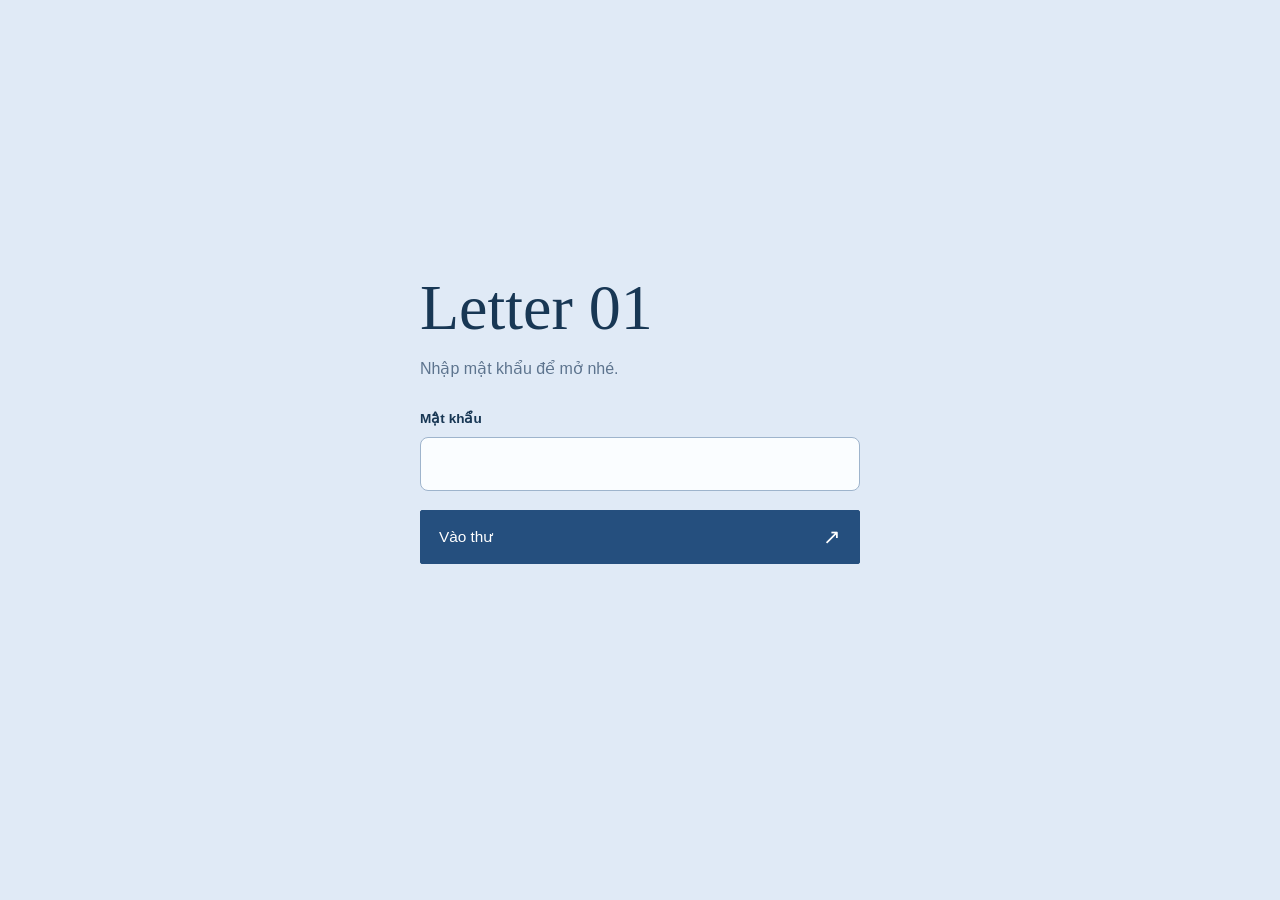
<file: card1510/index.html>
<!doctype html>
<html lang="vi">
<head>
  <meta charset="utf-8">
  <meta name="viewport" content="width=device-width, initial-scale=1">
  <meta name="theme-color" content="#e7edf6">
  <meta name="description" content="Một lá thư sau buổi hẹn.">
  <title>Lần đầu gặp gỡ</title>
  <link rel="stylesheet" href="./styles.css?v=5">
</head>
<body>
  <main class="experience" id="experience" aria-label="Lá thư gửi em">
    <div class="scene-current" id="scene-current" aria-live="polite"></div>
    <div class="scene-turn" id="scene-turn" aria-hidden="true" hidden></div>
    <div class="progress" id="progress" aria-hidden="true" hidden></div>
    <button class="music-toggle" id="music-toggle" type="button" aria-label="Bật nhạc" title="Bật nhạc" aria-pressed="false" hidden>♫</button>
    <nav class="page-nav" aria-label="Điều hướng lá thư" hidden>
      <button class="nav-arrow" id="previous-page" type="button" aria-label="Trang trước" title="Trang trước" disabled>←</button>
      <span class="page-counter" id="page-counter">01 / 06</span>
      <button class="nav-arrow" id="next-page" type="button" aria-label="Trang tiếp" title="Trang tiếp">→</button>
    </nav>
    <div id="toast" class="toast" role="status" aria-live="polite"></div>
  </main>
  <audio id="background-music" preload="none" loop></audio>

  <template id="access-template">
    <section class="scene scene-access" aria-label="Mở thư">
      <div class="access-body">
        <h1>Letter 01</h1>
        <p>Nhập mật khẩu để mở nhé.</p>
        <form id="access-form">
          <label for="access-password">Mật khẩu</label>
          <input id="access-password" name="password" type="password" inputmode="numeric" autocomplete="one-time-code" maxlength="6" pattern="[0-9]{6}" required>
          <button class="primary-button" type="submit">Vào thư <span aria-hidden="true">↗</span></button>
          <p id="access-status" class="access-status" role="status" aria-live="polite"></p>
        </form>
      </div>
    </section>
  </template>

  <template id="cover-template">
    <section class="scene scene-cover" aria-label="Bìa thư">
      <div class="cover-lines" aria-hidden="true"></div>
      <span class="cover-index">no 01</span>
      <div class="cover-copy">
        <div class="envelope-art" aria-hidden="true"><span class="envelope-letter"></span><span class="envelope-flap"></span></div>
        <button class="primary-button" type="button" data-next>Mở thư <span aria-hidden="true">↗</span></button>
      </div>
    </section>
  </template>

  <template id="letter-template">
    <section class="scene scene-letter" aria-label="Lời nhắn">
      <span class="scene-number">01 / lời nhắn</span>
      <div class="letter-body">
        <h2>Gửi Hà Anh,</h2>
        <p class="letter-note"></p>
        <div class="memory-note" hidden><p class="memory-copy"></p></div>
        <div class="signature"><span>Thân mến,</span><span>hdk</span></div>
      </div>
    </section>
  </template>

  <template id="photo-template">
    <section class="scene scene-photo" aria-label="Ảnh kỷ niệm">
      <span class="scene-number">02 / khoảnh khắc</span>
      <div class="photo-layout">
        <div class="photo-frame">
          <div class="photo-art" aria-hidden="true"><span>somewhere between<br>hello and goodnight</span></div>
          <img class="memory-photo" alt="Ảnh kỷ niệm buổi hẹn" hidden>
          <button class="photo-next" id="photo-next" type="button" aria-label="Mở ảnh tiếp theo" title="Mở ảnh tiếp theo" hidden><span aria-hidden="true">→</span></button>
        </div>
        <div class="photo-words"><h2>Us</h2><p class="photo-caption"></p><p class="photo-count" id="photo-count" hidden></p></div>
      </div>
    </section>
  </template>

  <template id="choices-template">
    <section class="scene scene-choices" aria-label="Hai câu hỏi nhỏ">
      <span class="scene-number">03 / vài câu hỏi nhỏ</span>
      <div class="choices-body">
        <h2>Cho anh hỏi em là...</h2>
        <fieldset class="question"><legend>Nếu phải dùng ba từ để tả buổi hôm nay, em sẽ chọn gì?</legend>
          <textarea id="answer-three-words" data-answer="threeWords" aria-label="Ba từ tả buổi hôm nay" rows="2" maxlength="240"></textarea>
        </fieldset>
        <fieldset class="question"><legend>Điều em thích nhất ở buổi hẹn này?</legend>
          <textarea id="answer-favorite-part" data-answer="favoritePart" aria-label="Điều em thích nhất ở buổi hẹn này" rows="2" maxlength="500"></textarea>
        </fieldset>
      </div>
    </section>
  </template>

  <template id="reply-template">
    <section class="scene scene-reply" aria-label="Lời nhắn của em">
      <span class="scene-number">04 / này em</span>
      <div class="reply-body">
        <h2>Em có muốn nhắn nhủ hay chia sẻ thêm điều gì với anh không?</h2>
        <label class="reply-label" for="reply-text">Lời nhắn của em</label>
        <textarea id="reply-text" data-answer="message" maxlength="800" rows="4"></textarea>
        <button id="send-reply" class="primary-button send-button" type="button">Gửi anh</button>
        <p id="send-status" class="send-status" role="status" aria-live="polite"></p>
      </div>
    </section>
  </template>

  <template id="thanks-template">
    <section class="scene scene-thanks" aria-label="Lời kết">
      <span class="scene-number">05 / the end</span>
      <div class="thanks-body"><h2>Anh nhận được rùi</h2><p>Cảm ơn em đã chia sẻ, anh rất mong lần gặp tới đấy.</p></div>
    </section>
  </template>

  <script src="./config.js?v=5"></script>
  <script src="./app.js?v=5"></script>
</body>
</html>
</file>
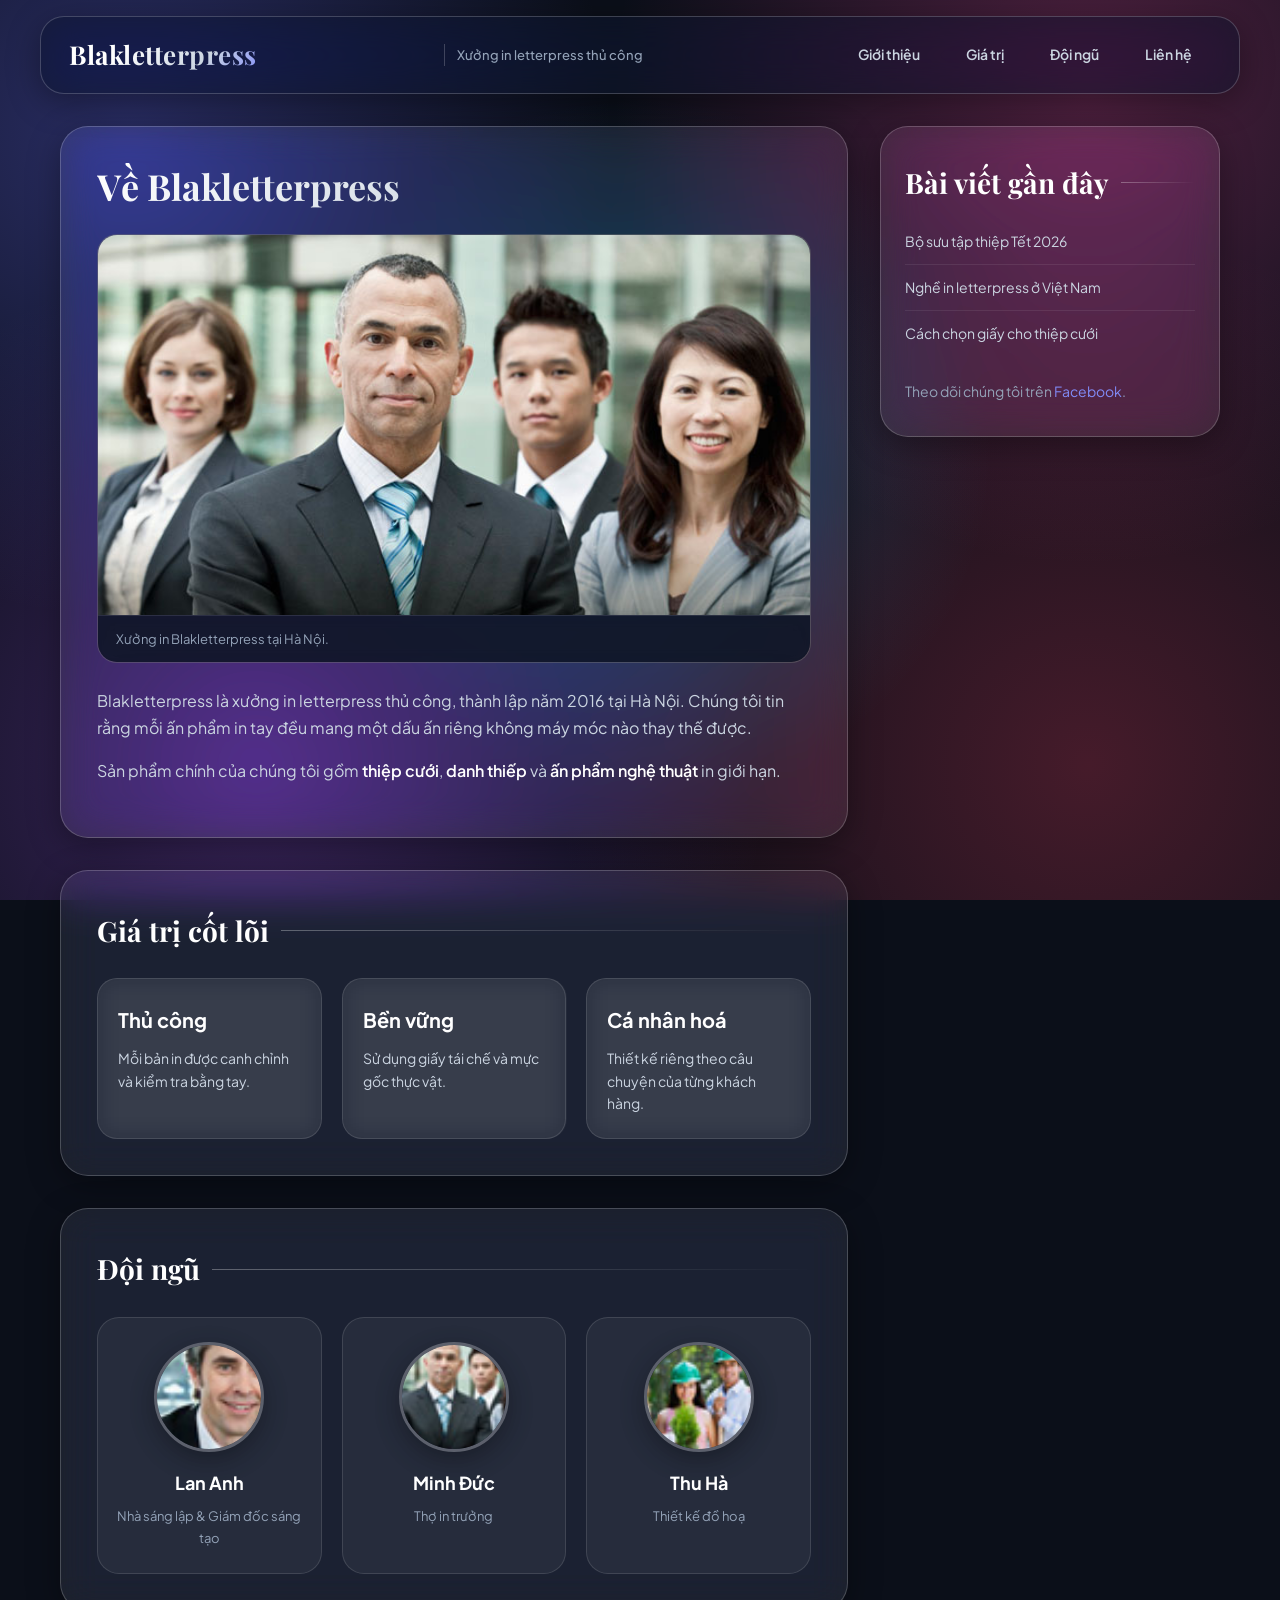
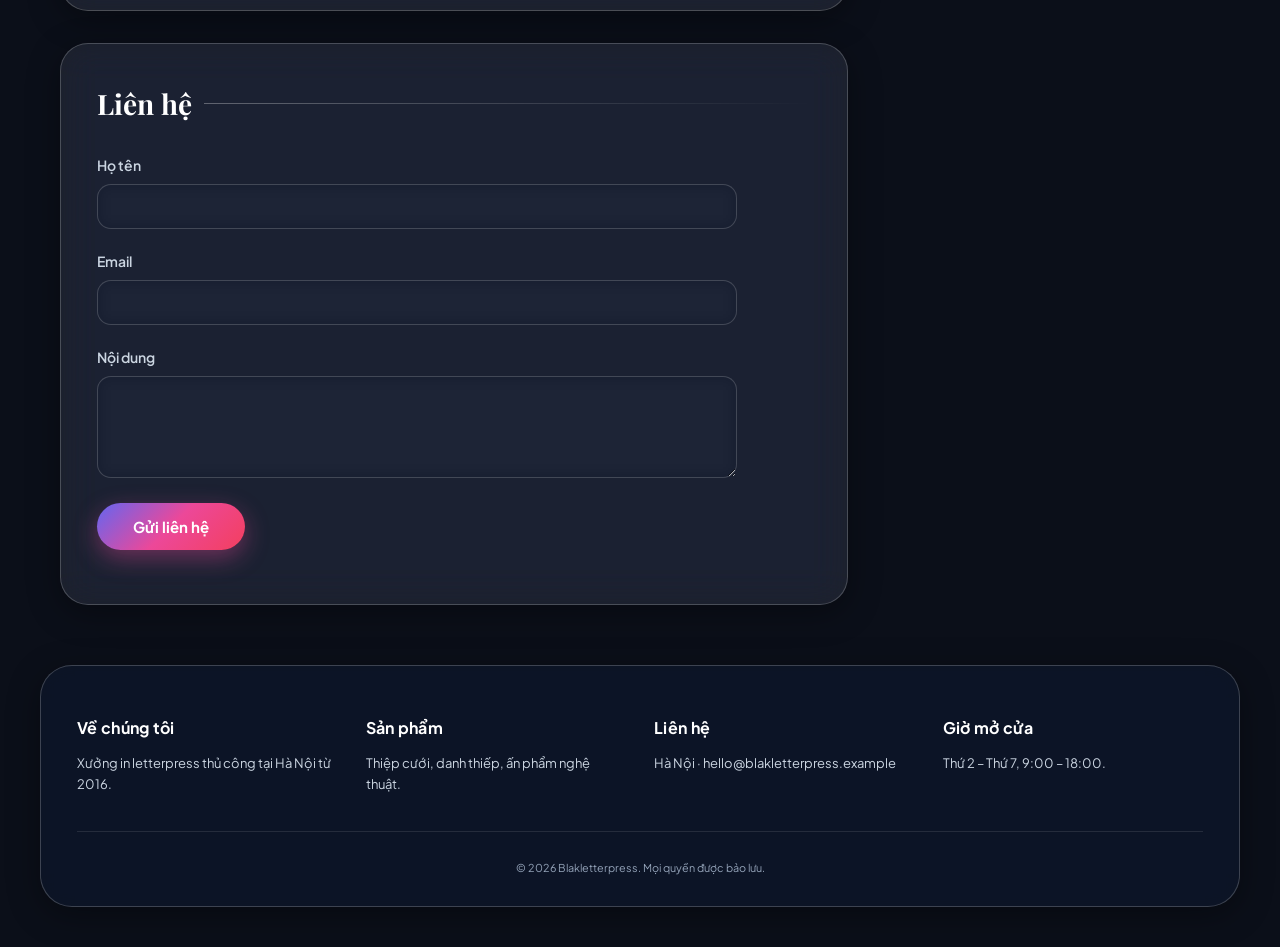
<file: 71026/bai4/index.html>
<!DOCTYPE html>
<html lang="vi">
<head>
	<meta charset="UTF-8">
	<meta name="viewport" content="width=device-width, initial-scale=1.0">
	<meta name="description" content="Giới thiệu Blakletterpress — xưởng in letterpress thủ công tại Hà Nội.">
	<title>Giới thiệu — Blakletterpress</title>

	<!-- SV (Hoạt động 1): tạo file style.css trong cùng thư mục và giữ dòng <link> dưới đây. -->
	<link rel="stylesheet" href="style.css">
</head>
<body>

	<header class="site-header">
		<a href="#" class="site-name">Blakletterpress</a>
		<p class="tagline">Xưởng in letterpress thủ công</p>
		<nav class="main-nav" aria-label="Chính">
			<ul>
				<li><a href="#gioi-thieu">Giới thiệu</a></li>
				<li><a href="#gia-tri">Giá trị</a></li>
				<li><a href="#doi-ngu">Đội ngũ</a></li>
				<li><a href="#lien-he">Liên hệ</a></li>
			</ul>
		</nav>
	</header>

	<div class="layout">
		<main>

			<article id="gioi-thieu">
				<h1>Về Blakletterpress</h1>

				<figure>
					<img src="./images/team-large.jpg" alt="Đội ngũ Blakletterpress tại xưởng in">
					<figcaption>Xưởng in Blakletterpress tại Hà Nội.</figcaption>
				</figure>

				<p>
					Blakletterpress là xưởng in letterpress thủ công, thành lập năm 2016 tại Hà Nội.
					Chúng tôi tin rằng mỗi ấn phẩm in tay đều mang một dấu ấn riêng không máy móc nào thay thế được.
				</p>
				<p>
					Sản phẩm chính của chúng tôi gồm <strong>thiệp cưới</strong>, <strong>danh thiếp</strong>
					và <strong>ấn phẩm nghệ thuật</strong> in giới hạn.
				</p>
			</article>

			<section id="gia-tri">
				<h2>Giá trị cốt lõi</h2>
				<ul class="value-list">
					<li class="value-card">
						<h3>Thủ công</h3>
						<p>Mỗi bản in được canh chỉnh và kiểm tra bằng tay.</p>
					</li>
					<li class="value-card">
						<h3>Bền vững</h3>
						<p>Sử dụng giấy tái chế và mực gốc thực vật.</p>
					</li>
					<li class="value-card">
						<h3>Cá nhân hoá</h3>
						<p>Thiết kế riêng theo câu chuyện của từng khách hàng.</p>
					</li>
				</ul>
			</section>

			<section id="doi-ngu">
				<h2>Đội ngũ</h2>
				<ul class="team-list">
					<li class="member">
						<img src="./images/smiling.jpg" alt="Chân dung Lan Anh">
						<h3>Lan Anh</h3>
						<p>Nhà sáng lập &amp; Giám đốc sáng tạo</p>
					</li>
					<li class="member">
						<img src="./images/team.jpg" alt="Chân dung Minh Đức">
						<h3>Minh Đức</h3>
						<p>Thợ in trưởng</p>
					</li>
					<li class="member">
						<img src="./images/ecofriends.jpg" alt="Chân dung Thu Hà">
						<h3>Thu Hà</h3>
						<p>Thiết kế đồ hoạ</p>
					</li>
				</ul>
			</section>

			<section id="lien-he">
				<h2>Liên hệ</h2>
				<form action="#" method="post" class="contact-form">
					<p>
						<label for="ten">Họ tên</label><br>
						<input type="text" id="ten" name="ten" required>
					</p>
					<p>
						<label for="email">Email</label><br>
						<input type="email" id="email" name="email" required>
					</p>
					<p>
						<label for="noidung">Nội dung</label><br>
						<textarea id="noidung" name="noidung" rows="4"></textarea>
					</p>
					<p>
						<button type="submit">Gửi liên hệ</button>
					</p>
				</form>
			</section>

		</main>

		<aside class="sidebar">
			<h2>Bài viết gần đây</h2>
			<ul class="recent">
				<li><a href="#">Bộ sưu tập thiệp Tết 2026</a></li>
				<li><a href="#">Nghề in letterpress ở Việt Nam</a></li>
				<li><a href="#">Cách chọn giấy cho thiệp cưới</a></li>
			</ul>
			<p>
				Theo dõi chúng tôi trên
				<a href="https://facebook.com" target="_blank" rel="noopener">Facebook</a>.
			</p>
		</aside>
	</div>

	<footer class="site-footer">
		<ul class="footer-cols">
			<li>
				<h3>Về chúng tôi</h3>
				<p>Xưởng in letterpress thủ công tại Hà Nội từ 2016.</p>
			</li>
			<li>
				<h3>Sản phẩm</h3>
				<p>Thiệp cưới, danh thiếp, ấn phẩm nghệ thuật.</p>
			</li>
			<li>
				<h3>Liên hệ</h3>
				<p>Hà Nội · hello@blakletterpress.example</p>
			</li>
			<li>
				<h3>Giờ mở cửa</h3>
				<p>Thứ 2 – Thứ 7, 9:00 – 18:00.</p>
			</li>
		</ul>
		<p class="copyright"><small>© 2026 Blakletterpress. Mọi quyền được bảo lưu.</small></p>
	</footer>

</body>
</html>
</file>
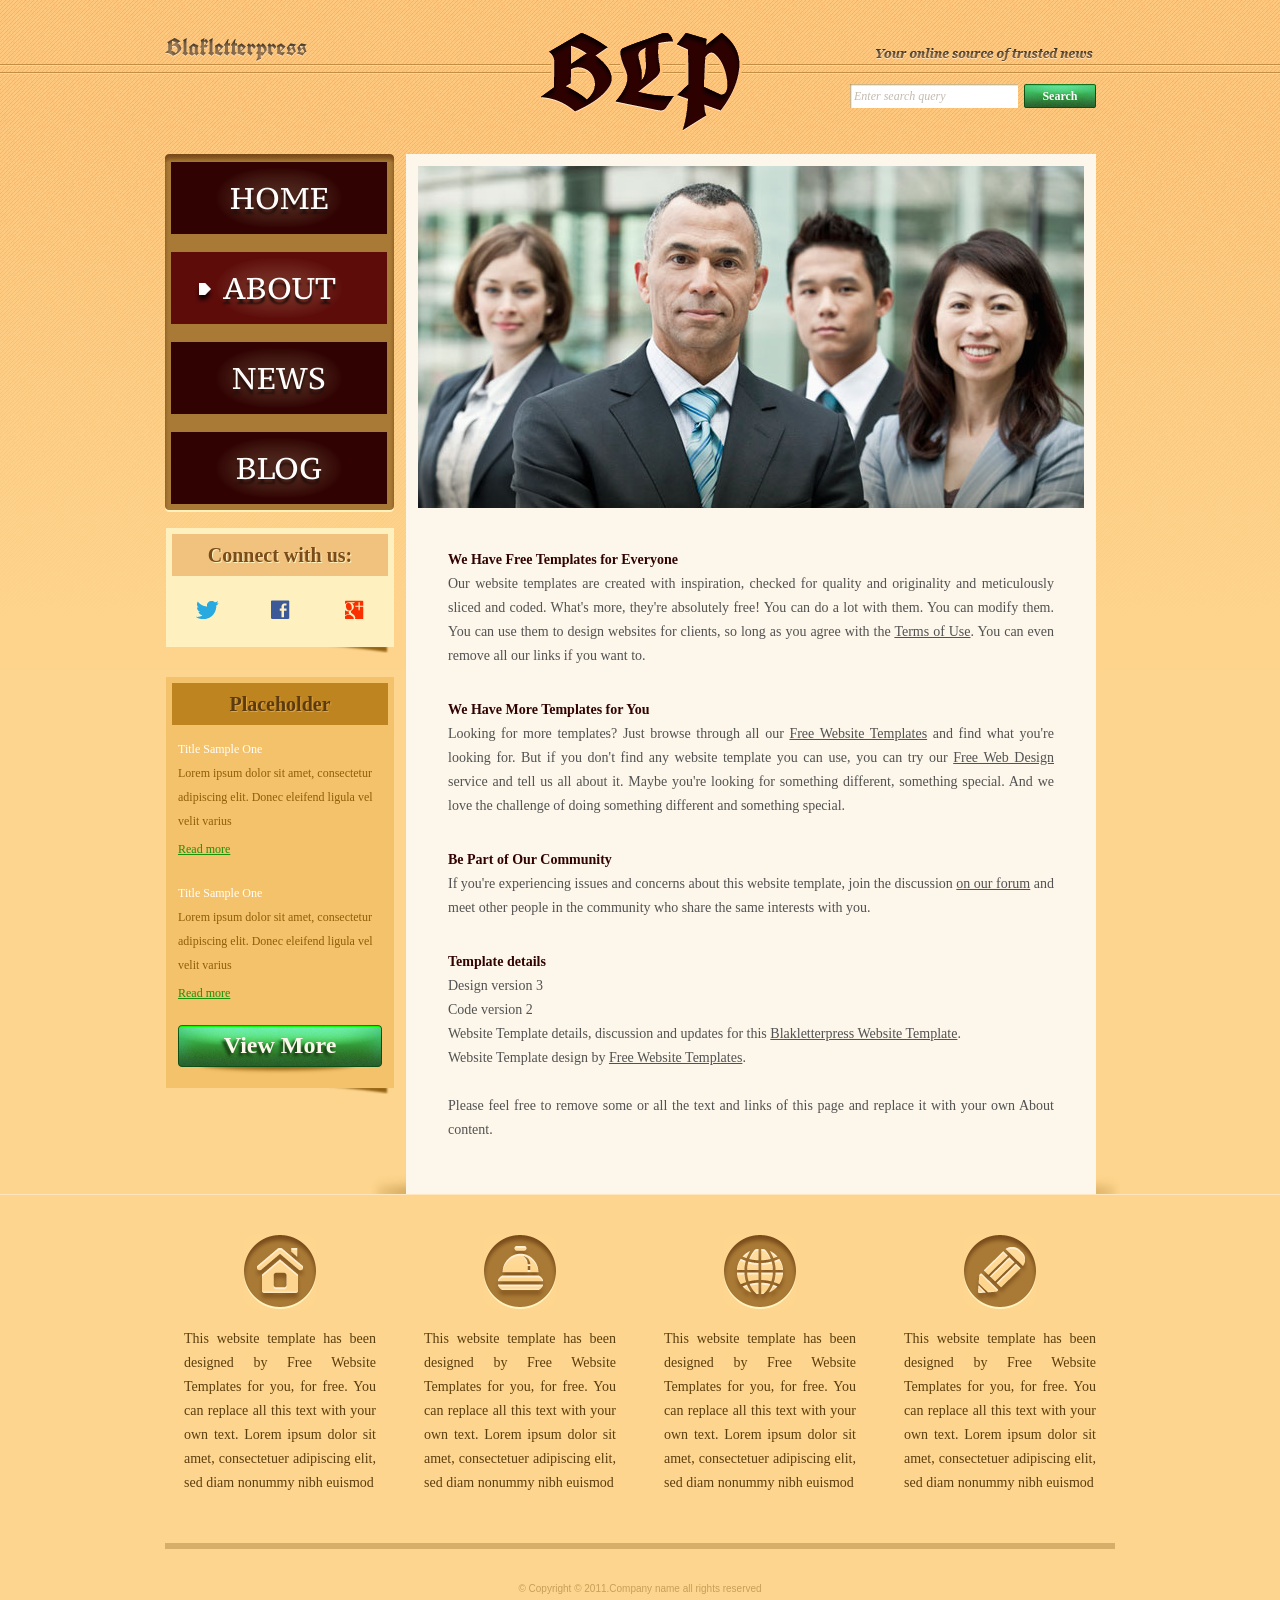
<file: about.html>
<!DOCTYPE html>
<!-- Website template by freewebsitetemplates.com -->
<html>
<head>
	<meta charset="UTF-8">
	<title>About - Blakletterpress Website Template</title>
	<link rel="stylesheet" href="css/style.css" type="text/css">
</head>
<body>
	<div id="page">
		<div id="header">
			<div id="motto">
				<a href="index.html" class="sitename"><img src="images/blakletterpress.png" height="24" width="142" alt="SiteName"></a>
				<p>
					<img src="images/header-text.png" height="14" width="218" alt="Text">
				</p>
			</div>
			<div id="logo">
				<a href="index.html"><img src="images/logo.png" alt="LOGO"></a>
			</div>
			<div id="searchbar">
				<form action="#" method="post">
					<input type="text" value="Enter search query" class="txtfield" onBlur="javascript:if(this.value==''){this.value=this.defaultValue;}" onFocus="javascript:if(this.value==this.defaultValue){this.value='';}">
					<input type="submit" value="Search" class="btn">
				</form>
			</div>
		</div>
		<div id="contents">
			<div id="main">
				<div id="gallery">
					<div>
						<img src="images/team-large.jpg" alt="Img">
					</div>
				</div>
				<div id="about" class="body">
					<h4>We Have Free Templates for Everyone</h4>
					<p>
						Our website templates are created with inspiration, checked for quality and originality and meticulously sliced and coded. What's more, they're absolutely free! You can do a lot with them. You can modify them. You can use them to design websites for clients, so long as you agree with the <a href="http://www.freewebsitetemplates.com/about/terms/">Terms of Use</a>. You can even remove all our links if you want to.
					</p>
					<h4>We Have More Templates for You</h4>
					<p>
						Looking for more templates? Just browse through all our <a href="http://www.freewebsitetemplates.com/">Free Website Templates</a> and find what you're looking for. But if you don't find any website template you can use, you can try our <a href="http://www.freewebsitetemplates.com/freewebdesign/">Free Web Design</a> service and tell us all about it. Maybe you're looking for something different, something special. And we love the challenge of doing something different and something special.
					</p>
					<h4>Be Part of Our Community</h4>
					<p>
						If you're experiencing issues and concerns about this website template, join the discussion <a href="http://www.freewebsitetemplates.com/forums/">on our forum</a> and meet other people in the community who share the same interests with you.
					</p>
					<h4>Template details</h4>
					<p>
						Design version 3<br> Code version 2<br> Website Template details, discussion and updates for this <a href="http://www.freewebsitetemplates.com/forums/f18/">Blakletterpress Website Template</a>.<br> Website Template design by <a href="http://www.freewebsitetemplates.com/">Free Website Templates</a>.<br><br> Please feel free to remove some or all the text and links of this page and replace it with your own About content.
					</p>
				</div>
			</div>
			<div id="sidebar">
				<div id="navigation">
					<div>
						<ul>
							<li>
								<a href="index.html">Home</a>
							</li>
							<li class="selected">
								<a href="about.html">About</a>
							</li>
							<li>
								<a href="news.html">News</a>
							</li>
							<li>
								<a href="blog.html">Blog</a>
							</li>
						</ul>
					</div>
				</div>
				<div class="section">
					<div id="connect">
						<h2>Connect with us:</h2>
						<a href="http://freewebsitetemplates.com/go/twitter/" target="_blank" class="twitter"></a> <a href="http://freewebsitetemplates.com/go/facebook/" target="_blank" class="facebook"></a> <a href="http://freewebsitetemplates.com/go/googleplus/" target="_blank" class="googleplus"></a>
					</div>
				</div>
				<div class="section">
					<div id="posts">
						<h2>Placeholder</h2>
						<ul>
							<li>
								<h5>Title Sample One</h5>
								<p>
									Lorem ipsum dolor sit amet, consectetur adipiscing elit. Donec eleifend ligula vel velit varius
								</p>
								<a href="news.html" class="more">Read more</a>
							</li>
							<li>
								<h5>Title Sample One</h5>
								<p>
									Lorem ipsum dolor sit amet, consectetur adipiscing elit. Donec eleifend ligula vel velit varius
								</p>
								<a href="news.html" class="more">Read more</a>
							</li>
						</ul>
						<a href="news.html" class="btn2">View More</a>
					</div>
				</div>
			</div>
		</div>
		<div id="footer">
			<div>
				<ul id="featured">
					<li>
						<a href="index.html" class="home"></a>
						<p>
							This website template has been designed by Free Website Templates for you, for free. You can replace all this text with your own text. Lorem ipsum dolor sit amet, consectetuer adipiscing elit, sed diam nonummy nibh euismod
						</p>
					</li>
					<li>
						<a href="index.html" class="bell"></a>
						<p>
							This website template has been designed by Free Website Templates for you, for free. You can replace all this text with your own text. Lorem ipsum dolor sit amet, consectetuer adipiscing elit, sed diam nonummy nibh euismod
						</p>
					</li>
					<li>
						<a href="index.html" class="globe"></a>
						<p>
							This website template has been designed by Free Website Templates for you, for free. You can replace all this text with your own text. Lorem ipsum dolor sit amet, consectetuer adipiscing elit, sed diam nonummy nibh euismod
						</p>
					</li>
					<li>
						<a href="index.html" class="pencil"></a>
						<p>
							This website template has been designed by Free Website Templates for you, for free. You can replace all this text with your own text. Lorem ipsum dolor sit amet, consectetuer adipiscing elit, sed diam nonummy nibh euismod
						</p>
					</li>
					</li>
				</ul>
				<p id="footnote">
					© Copyright © 2011.Company name all rights reserved
				</p>
			</div>
		</div>
	</div>
</body>
</html>
</file>
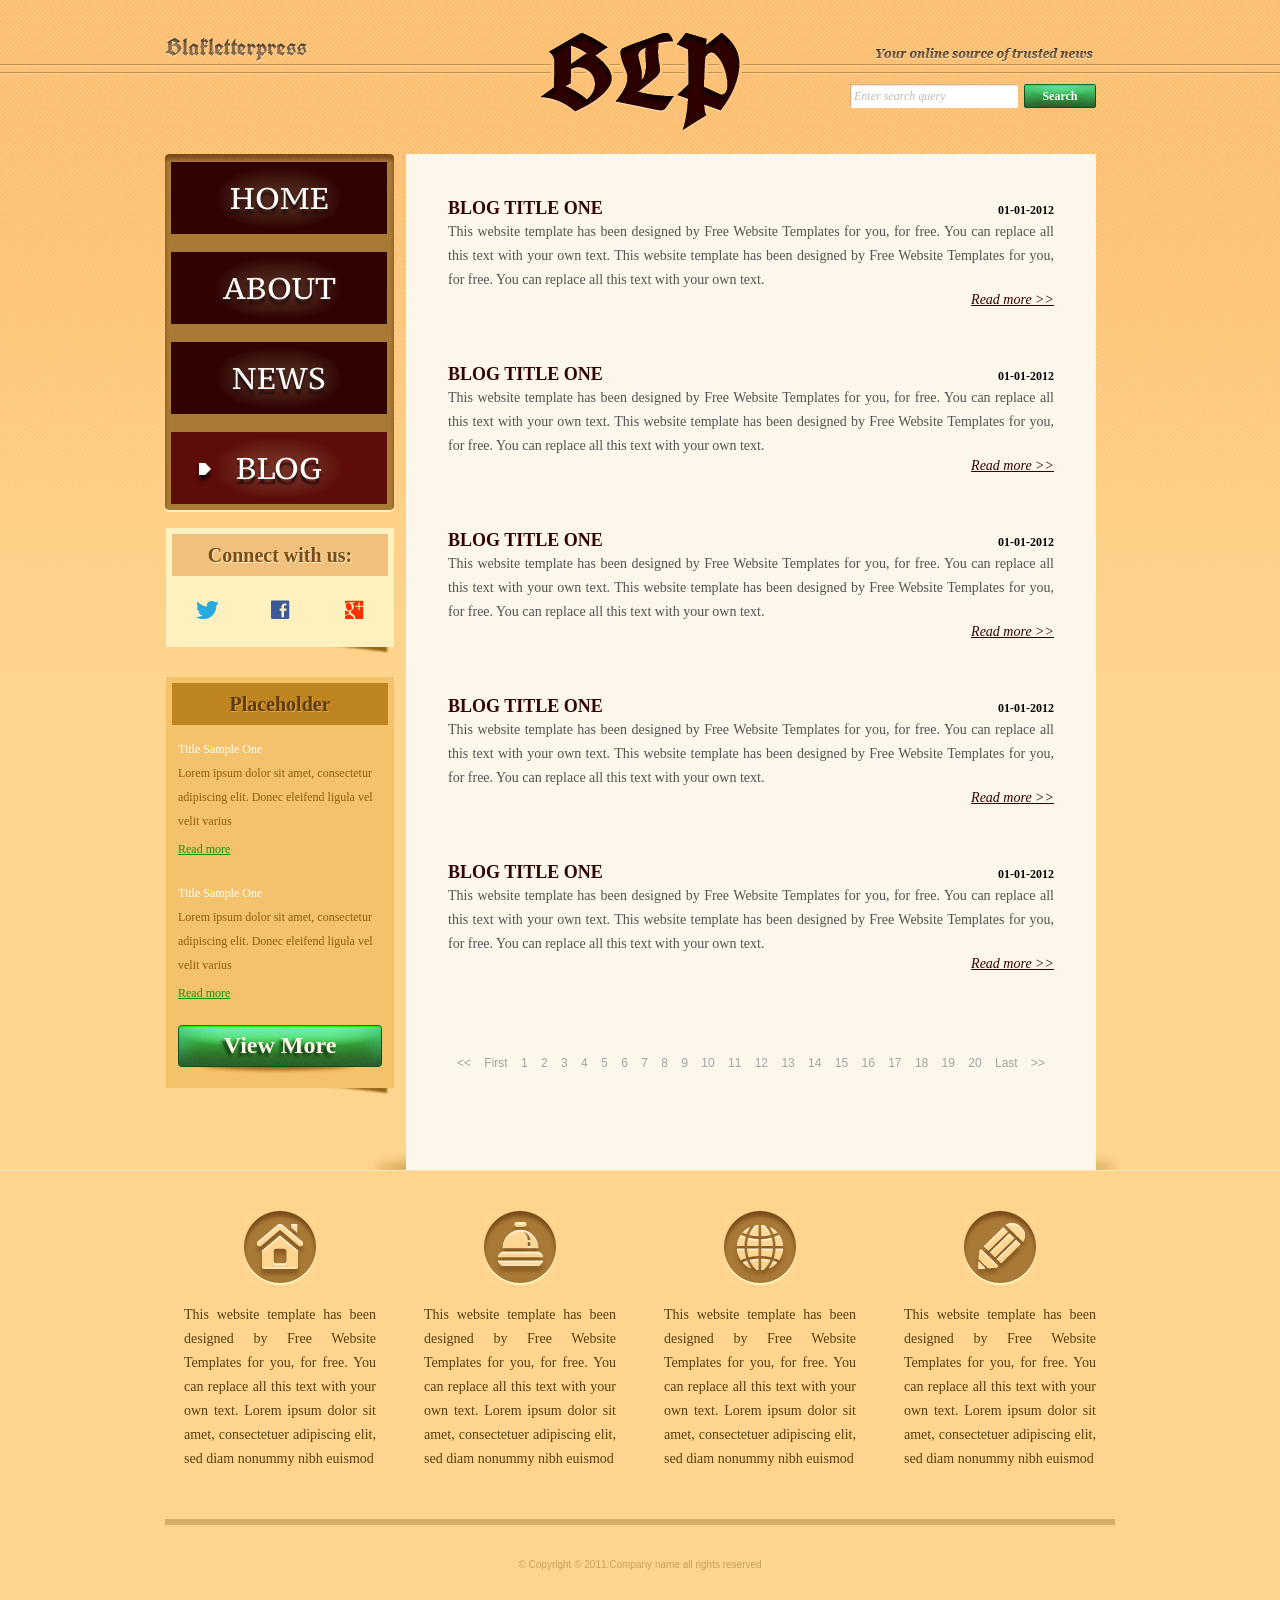
<file: blog.html>
<!DOCTYPE html>
<!-- Website template by freewebsitetemplates.com -->
<html>
<head>
	<meta charset="UTF-8">
	<title>Blog - Blakletterpress Website Template</title>
	<link rel="stylesheet" href="css/style.css" type="text/css">
</head>
<body>
	<div id="page">
		<div id="header">
			<div id="motto">
				<a href="index.html" class="sitename"><img src="images/blakletterpress.png" height="24" width="142" alt="SiteName"></a>
				<p>
					<img src="images/header-text.png" height="14" width="218" alt="Text">
				</p>
			</div>
			<div id="logo">
				<a href="index.html"><img src="images/logo.png" alt="LOGO"></a>
			</div>
			<div id="searchbar">
				<form action="#" method="post">
					<input type="text" value="Enter search query" class="txtfield" onBlur="javascript:if(this.value==''){this.value=this.defaultValue;}" onFocus="javascript:if(this.value==this.defaultValue){this.value='';}">
					<input type="submit" value="Search" class="btn">
				</form>
			</div>
		</div>
		<div id="contents">
			<div id="main">
				<div class="body">
					<ul id="list">
						<li>
							<span class="time">01-01-2012</span>
							<h3>BLOG TITLE ONE</h3>
							<p>
								This website template has been designed by Free Website Templates for you, for free. You can replace all this text with your own text. This website template has been designed by Free Website Templates for you, for free. You can replace all this text with your own text.
							</p>
							<a href="blog.html" class="more">Read more >></a>
						</li>
						<li>
							<span class="time">01-01-2012</span>
							<h3>BLOG TITLE ONE</h3>
							<p>
								This website template has been designed by Free Website Templates for you, for free. You can replace all this text with your own text. This website template has been designed by Free Website Templates for you, for free. You can replace all this text with your own text.
							</p>
							<a href="blog.html" class="more">Read more >></a>
						</li>
						<li>
							<span class="time">01-01-2012</span>
							<h3>BLOG TITLE ONE</h3>
							<p>
								This website template has been designed by Free Website Templates for you, for free. You can replace all this text with your own text. This website template has been designed by Free Website Templates for you, for free. You can replace all this text with your own text.
							</p>
							<a href="blog.html" class="more">Read more >></a>
						</li>
						<li>
							<span class="time">01-01-2012</span>
							<h3>BLOG TITLE ONE</h3>
							<p>
								This website template has been designed by Free Website Templates for you, for free. You can replace all this text with your own text. This website template has been designed by Free Website Templates for you, for free. You can replace all this text with your own text.
							</p>
							<a href="blog.html" class="more">Read more >></a>
						</li>
						<li>
							<span class="time">01-01-2012</span>
							<h3>BLOG TITLE ONE</h3>
							<p>
								This website template has been designed by Free Website Templates for you, for free. You can replace all this text with your own text. This website template has been designed by Free Website Templates for you, for free. You can replace all this text with your own text.
							</p>
							<a href="blog.html" class="more">Read more >></a>
						</li>
					</ul>
					<div id="pagination">
						<a href="blog.html">&lt;&lt;</a> <a href="blog.html">First</a> <a href="blog.html">1</a> <a href="blog.html">2</a> <a href="blog.html">3</a> <a href="blog.html">4</a> <a href="blog.html">5</a> <a href="blog.html">6</a> <a href="blog.html">7</a> <a href="blog.html">8</a> <a href="blog.html">9</a> <a href="blog.html">10</a> <a href="blog.html">11</a> <a href="blog.html">12</a> <a href="blog.html">13</a> <a href="blog.html">14</a> <a href="blog.html">15</a> <a href="blog.html">16</a> <a href="blog.html">17</a> <a href="blog.html">18</a> <a href="blog.html">19</a> <a href="blog.html">20</a> <a href="blog.html">Last</a> <a href="blog.html">&gt;&gt;</a>
					</div>
				</div>
			</div>
			<div id="sidebar">
				<div id="navigation">
					<div>
						<ul>
							<li>
								<a href="index.html">Home</a>
							</li>
							<li>
								<a href="about.html">About</a>
							</li>
							<li>
								<a href="news.html">News</a>
							</li>
							<li class="selected">
								<a href="blog.html">Blog</a>
							</li>
						</ul>
					</div>
				</div>
				<div class="section">
					<div id="connect">
						<h2>Connect with us:</h2>
						<a href="http://freewebsitetemplates.com/go/twitter/" target="_blank" class="twitter"></a> <a href="http://freewebsitetemplates.com/go/facebook/" target="_blank" class="facebook"></a> <a href="http://freewebsitetemplates.com/go/googleplus/" target="_blank" class="googleplus"></a>
					</div>
				</div>
				<div class="section">
					<div id="posts">
						<h2>Placeholder</h2>
						<ul>
							<li>
								<h5>Title Sample One</h5>
								<p>
									Lorem ipsum dolor sit amet, consectetur adipiscing elit. Donec eleifend ligula vel velit varius
								</p>
								<a href="news.html" class="more">Read more</a>
							</li>
							<li>
								<h5>Title Sample One</h5>
								<p>
									Lorem ipsum dolor sit amet, consectetur adipiscing elit. Donec eleifend ligula vel velit varius
								</p>
								<a href="news.html" class="more">Read more</a>
							</li>
						</ul>
						<a href="news.html" class="btn2">View More</a>
					</div>
				</div>
			</div>
		</div>
		<div id="footer">
			<div>
				<ul id="featured">
					<li>
						<a href="index.html" class="home"></a>
						<p>
							This website template has been designed by Free Website Templates for you, for free. You can replace all this text with your own text. Lorem ipsum dolor sit amet, consectetuer adipiscing elit, sed diam nonummy nibh euismod
						</p>
					</li>
					<li>
						<a href="index.html" class="bell"></a>
						<p>
							This website template has been designed by Free Website Templates for you, for free. You can replace all this text with your own text. Lorem ipsum dolor sit amet, consectetuer adipiscing elit, sed diam nonummy nibh euismod
						</p>
					</li>
					<li>
						<a href="index.html" class="globe"></a>
						<p>
							This website template has been designed by Free Website Templates for you, for free. You can replace all this text with your own text. Lorem ipsum dolor sit amet, consectetuer adipiscing elit, sed diam nonummy nibh euismod
						</p>
					</li>
					<li>
						<a href="index.html" class="pencil"></a>
						<p>
							This website template has been designed by Free Website Templates for you, for free. You can replace all this text with your own text. Lorem ipsum dolor sit amet, consectetuer adipiscing elit, sed diam nonummy nibh euismod
						</p>
					</li>
				</ul>
				<p id="footnote">
					© Copyright © 2011.Company name all rights reserved
				</p>
			</div>
		</div>
	</div>
</body>
</html>
</file>
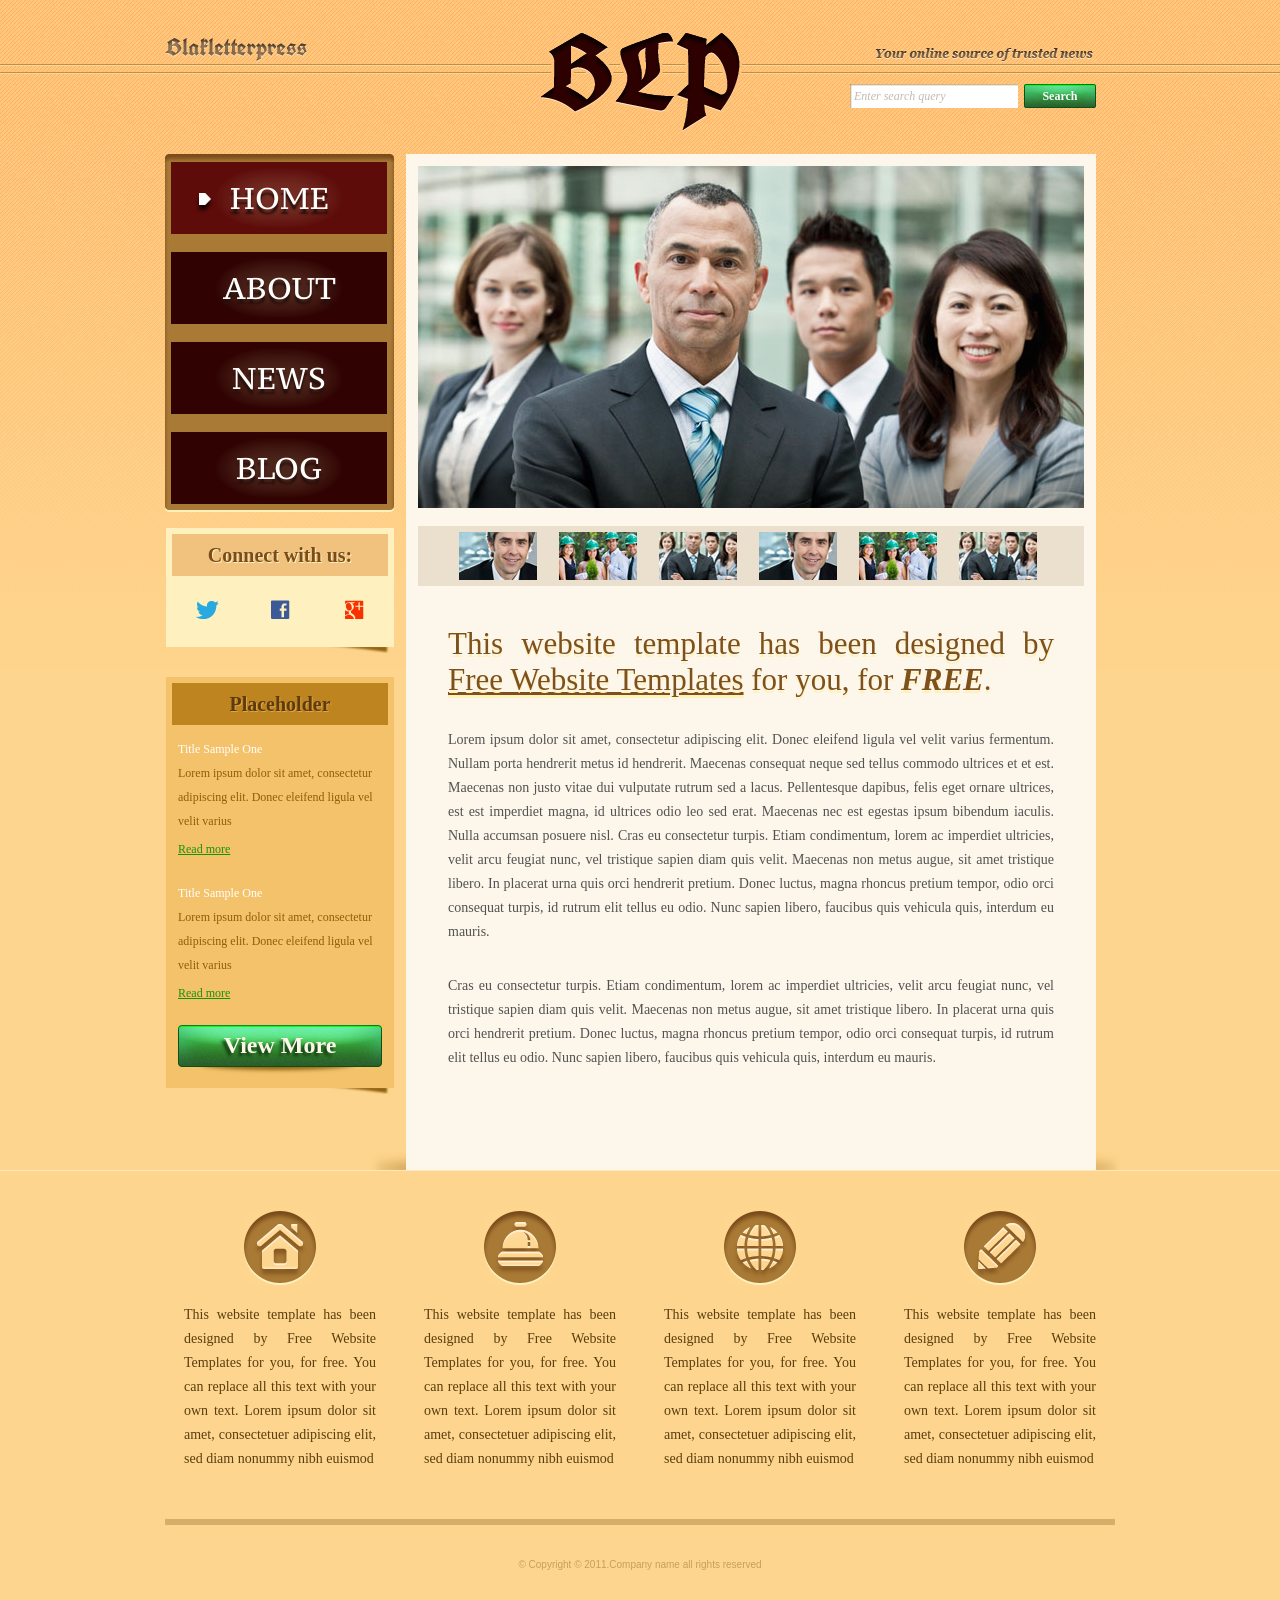
<file: index_new.html>
<!DOCTYPE html>
<!-- Website template by freewebsitetemplates.com -->
<html lang="en">
<head>
	<meta charset="UTF-8">
	<meta name="viewport" content="width=device-width, initial-scale=1.0">
	<meta name="description" content="Blakletterpress - Your online source of trusted news, articles, and community stories.">
	<meta name="keywords" content="blakletterpress, trusted news, online articles, blog, website template">
	<meta name="robots" content="index, follow">
	<meta property="og:title" content="Blakletterpress - Trusted News Website">
	<meta property="og:description" content="Your online source of trusted news and community articles.">
	<meta property="og:type" content="website">
	<title>Blakletterpress Website Template - Home</title>
	<link rel="stylesheet" href="css/style.css" type="text/css">
</head>
<body>
	<div id="page">
		<header id="header">
			<div id="motto">
				<a href="index.html" class="sitename"><img src="images/blakletterpress.png" height="24" width="142" alt="SiteName Blakletterpress"></a>
				<p>
					<img src="images/header-text.png" height="14" width="218" alt="Your online source of trusted news">
				</p>
			</div>
			<div id="logo">
				<a href="index.html"><img src="images/logo.png" alt="Blakletterpress LOGO"></a>
			</div>
			<div id="searchbar">
				<form action="#" method="post" role="search">
					<input type="text" value="Enter search query" class="txtfield" aria-label="Search query" onBlur="javascript:if(this.value==''){this.value=this.defaultValue;}" onFocus="javascript:if(this.value==this.defaultValue){this.value='';}">
					<input type="submit" value="Search" class="btn">
				</form>
			</div>
		</header>
		<div id="contents">
			<main id="main">
				<section id="gallery" aria-label="Featured Image Gallery">
					<div>
						<img src="images/team-large.jpg" alt="Team large hero showcase">
					</div>
					<ul>
						<li>
							<img src="images/smiling.jpg" alt="Smiling team member">
						</li>
						<li>
							<img src="images/ecofriends.jpg" alt="Eco friends group">
						</li>
						<li>
							<img src="images/team.jpg" alt="Creative team collaboration">
						</li>
						<li>
							<img src="images/smiling.jpg" alt="Smiling staff">
						</li>
						<li>
							<img src="images/ecofriends.jpg" alt="Eco partners">
						</li>
						<li>
							<img src="images/team.jpg" alt="Team meeting">
						</li>
					</ul>
				</section>
				<div class="body">
					<article>
						<h1>This website template has been designed by <a href="http://www.freewebsitetemplates.com/">Free Website Templates</a> for you, for <em>free</em>.</h1>
						<p>
							Lorem ipsum dolor sit amet, consectetur adipiscing elit. Donec eleifend ligula vel velit varius fermentum. Nullam porta hendrerit metus id hendrerit. Maecenas consequat neque sed tellus commodo ultrices et et est. Maecenas non justo vitae dui vulputate rutrum sed a lacus. Pellentesque dapibus, felis eget ornare ultrices, est est imperdiet magna, id ultrices odio leo sed erat. Maecenas nec est egestas ipsum bibendum iaculis. Nulla accumsan posuere nisl. Cras eu consectetur turpis. Etiam condimentum, lorem ac imperdiet ultricies, velit arcu feugiat nunc, vel tristique sapien diam quis velit. Maecenas non metus augue, sit amet tristique libero. In placerat urna quis orci hendrerit pretium. Donec luctus, magna rhoncus pretium tempor, odio orci consequat turpis, id rutrum elit tellus eu odio. Nunc sapien libero, faucibus quis vehicula quis, interdum eu mauris.
						</p>
						<p>
							Cras eu consectetur turpis. Etiam condimentum, lorem ac imperdiet ultricies, velit arcu feugiat nunc, vel tristique sapien diam quis velit. Maecenas non metus augue, sit amet tristique libero. In placerat urna quis orci hendrerit pretium. Donec luctus, magna rhoncus pretium tempor, odio orci consequat turpis, id rutrum elit tellus eu odio. Nunc sapien libero, faucibus quis vehicula quis, interdum eu mauris.
						</p>
					</article>
				</div>
			</main>
			<aside id="sidebar" aria-label="Sidebar navigation and widgets">
				<nav id="navigation" aria-label="Primary Navigation">
					<div>
						<ul>
							<li class="selected">
								<a href="index.html">Home</a>
							</li>
							<li>
								<a href="about.html">About</a>
							</li>
							<li>
								<a href="news.html">News</a>
							</li>
							<li>
								<a href="blog.html">Blog</a>
							</li>
						</ul>
					</div>
				</nav>
				<div class="section">
					<div id="connect">
						<h2>Connect with us:</h2>
						<a href="http://freewebsitetemplates.com/go/twitter/" target="_blank" rel="noopener noreferrer" class="twitter" aria-label="Twitter"></a>
						<a href="http://freewebsitetemplates.com/go/facebook/" target="_blank" rel="noopener noreferrer" class="facebook" aria-label="Facebook"></a>
						<a href="http://freewebsitetemplates.com/go/googleplus/" target="_blank" rel="noopener noreferrer" class="googleplus" aria-label="Google Plus"></a>
					</div>
				</div>
				<div class="section">
					<div id="posts">
						<h2>Placeholder</h2>
						<ul>
							<li>
								<article>
									<h5>Title Sample One</h5>
									<p>
										Lorem ipsum dolor sit amet, consectetur adipiscing elit. Donec eleifend ligula vel velit varius
									</p>
									<a href="news.html" class="more">Read more</a>
								</article>
							</li>
							<li>
								<article>
									<h5>Title Sample One</h5>
									<p>
										Lorem ipsum dolor sit amet, consectetur adipiscing elit. Donec eleifend ligula vel velit varius
									</p>
									<a href="news.html" class="more">Read more</a>
								</article>
							</li>
						</ul>
						<a href="news.html" class="btn2">View More</a>
					</div>
				</div>
			</aside>
		</div>
		<footer id="footer">
			<div>
				<ul id="featured">
					<li>
						<a href="index.html" class="home" aria-label="Home page feature"></a>
						<p>
							This website template has been designed by Free Website Templates for you, for free. You can replace all this text with your own text. Lorem ipsum dolor sit amet, consectetuer adipiscing elit, sed diam nonummy nibh euismod
						</p>
					</li>
					<li>
						<a href="index.html" class="bell" aria-label="Notifications feature"></a>
						<p>
							This website template has been designed by Free Website Templates for you, for free. You can replace all this text with your own text. Lorem ipsum dolor sit amet, consectetuer adipiscing elit, sed diam nonummy nibh euismod
						</p>
					</li>
					<li>
						<a href="index.html" class="globe" aria-label="Global news feature"></a>
						<p>
							This website template has been designed by Free Website Templates for you, for free. You can replace all this text with your own text. Lorem ipsum dolor sit amet, consectetuer adipiscing elit, sed diam nonummy nibh euismod
						</p>
					</li>
					<li>
						<a href="index.html" class="pencil" aria-label="Editorial feature"></a>
						<p>
							This website template has been designed by Free Website Templates for you, for free. You can replace all this text with your own text. Lorem ipsum dolor sit amet, consectetuer adipiscing elit, sed diam nonummy nibh euismod
						</p>
					</li>
				</ul>
				<p id="footnote">
					© Copyright © 2011.Company name all rights reserved
				</p>
			</div>
		</footer>
	</div>
</body>
</html>
</file>
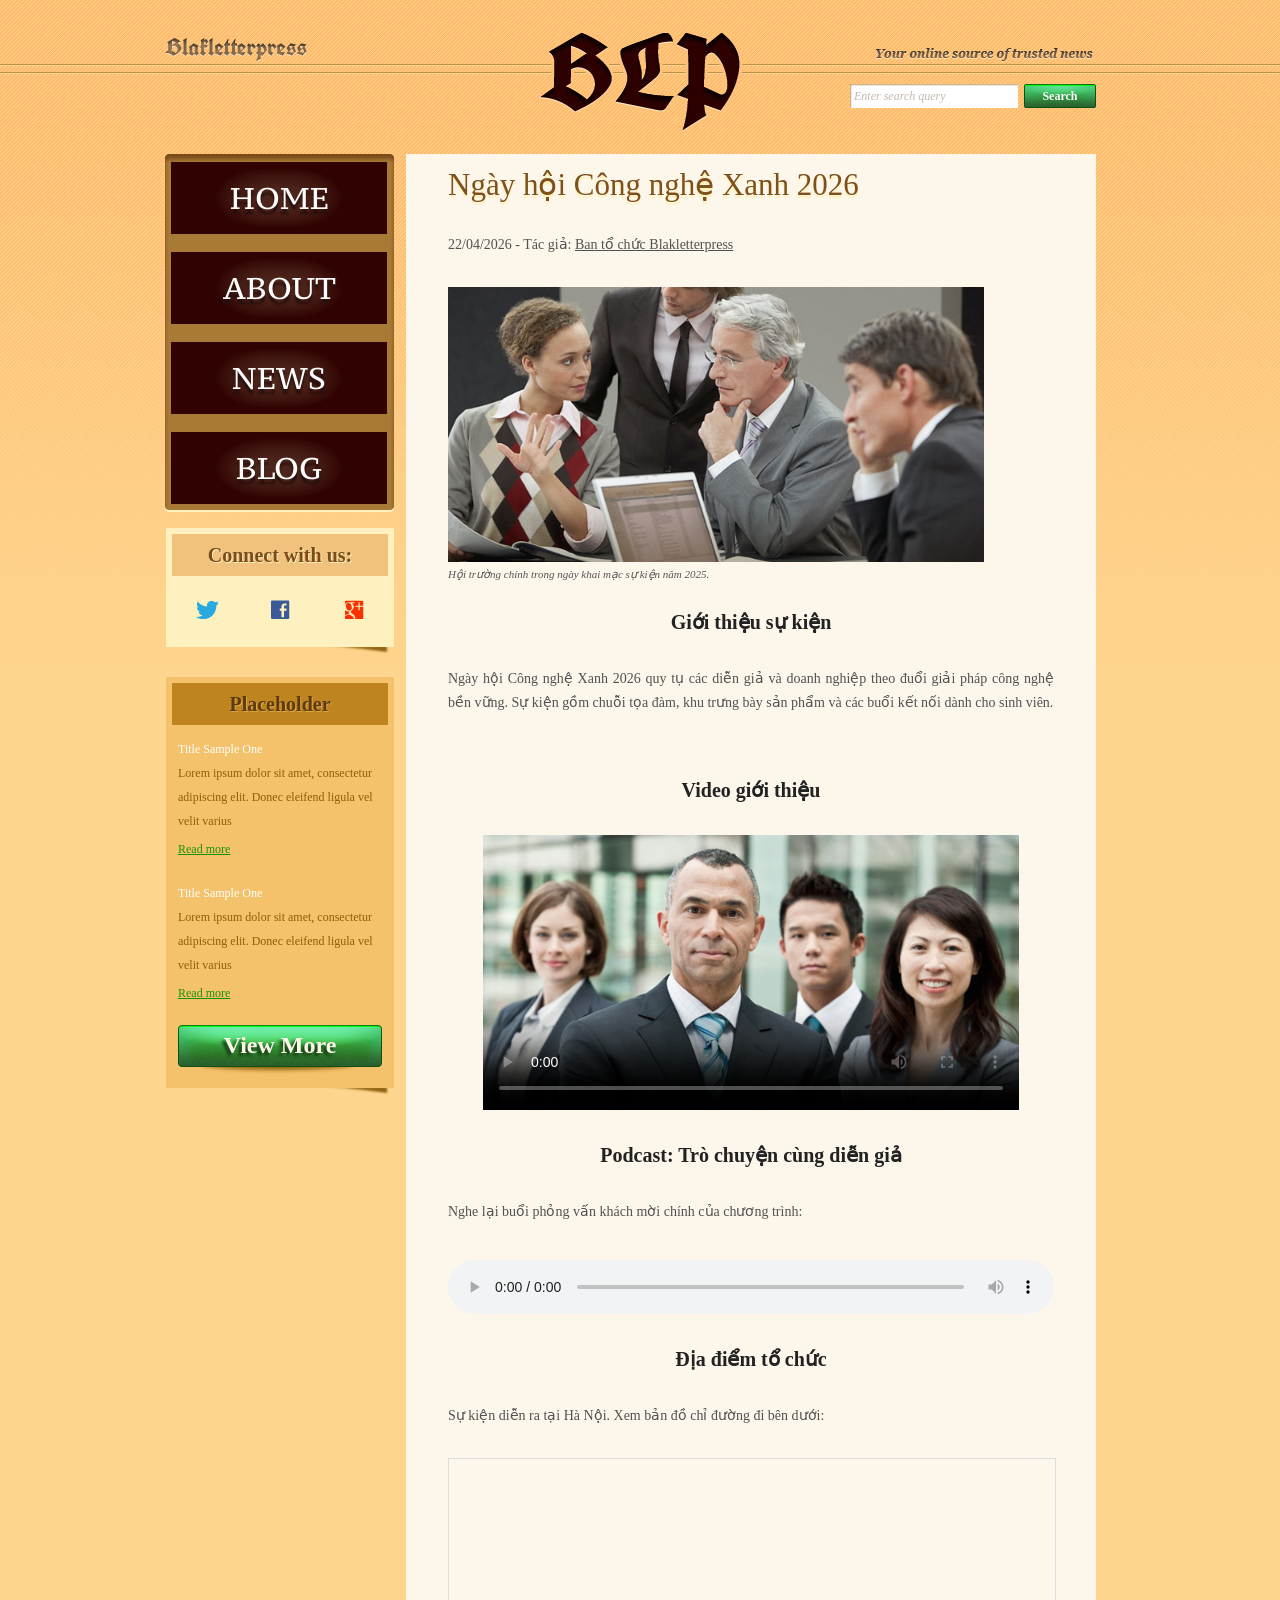
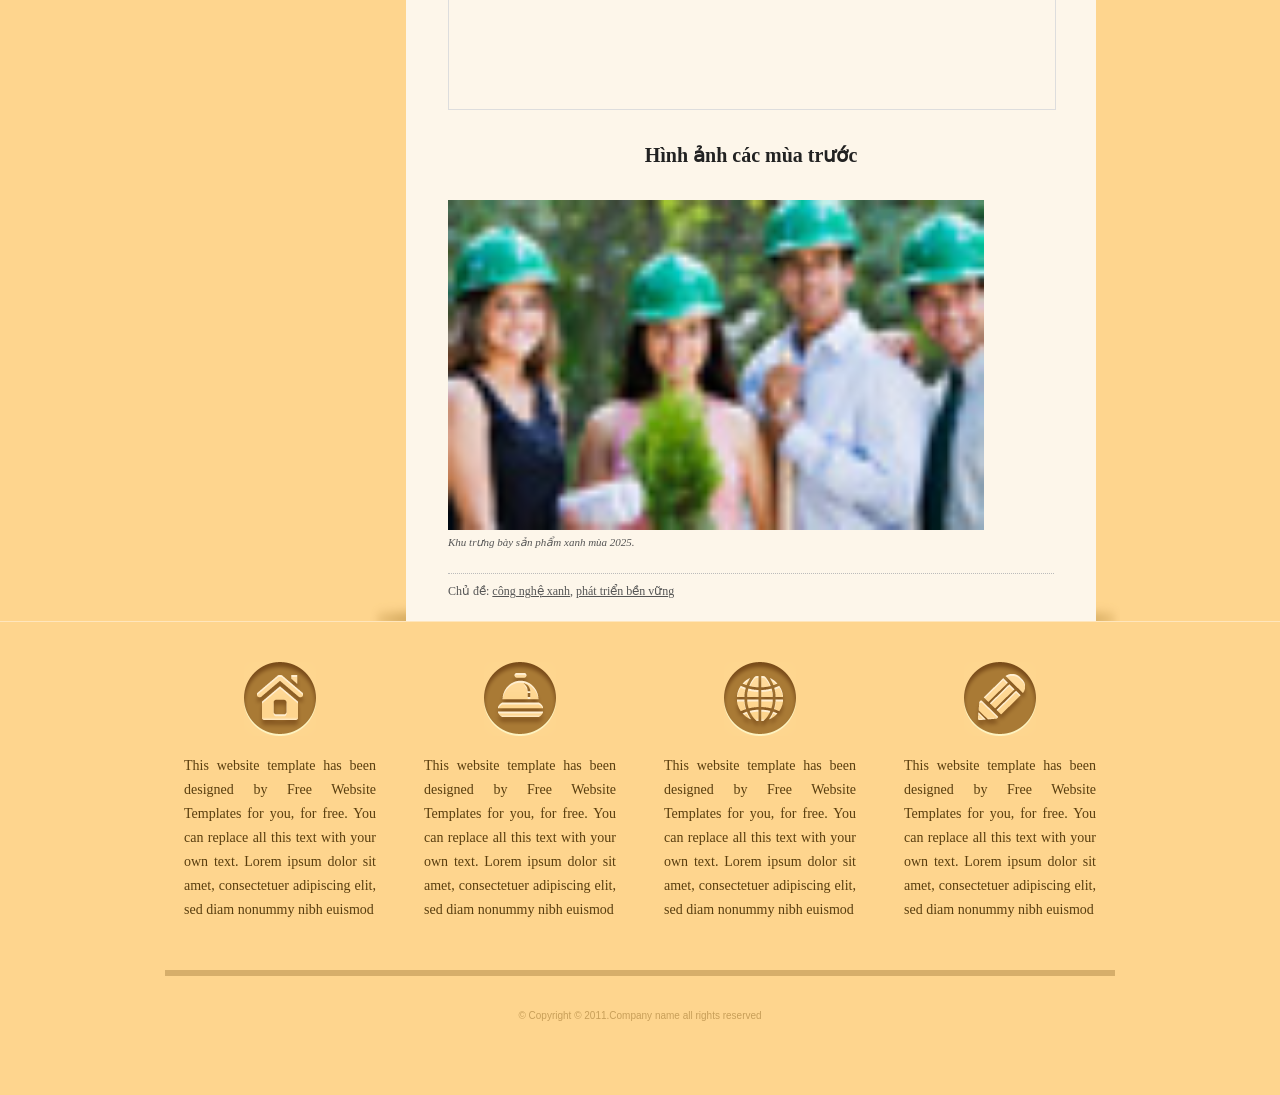
<file: media.html>
<!DOCTYPE html>
<!-- Website template by freewebsitetemplates.com -->
<html lang="vi">
<head>
	<meta charset="UTF-8">
	<title>Ngày hội Công nghệ Xanh 2026 - Blakletterpress</title>
	<link rel="stylesheet" href="css/style.css" type="text/css">
	<style type="text/css">
		.media-article h1 {
			font-size: 26px;
			color: #3b2210;
			margin: 0 0 8px 0;
			font-family: Georgia, 'Times New Roman', serif;
			font-weight: normal;
		}
		.media-article .article-meta {
			font-size: 11px;
			color: #666;
			margin-bottom: 16px;
		}
		.media-article .article-meta a {
			color: #555;
			text-decoration: underline;
		}
		.media-article figure {
			margin: 0 0 20px 0;
			padding: 0;
		}
		.media-article figure img {
			width: 100%;
			max-width: 536px;
			height: auto;
			display: block;
		}
		.media-article figcaption {
			font-size: 11px;
			color: #555;
			margin-top: 6px;
			font-style: italic;
		}
		.media-article section {
			margin-bottom: 24px;
		}
		.media-article section h2 {
			text-align: center;
			font-size: 16px;
			margin: 20px 0 10px 0;
			font-weight: bold;
			color: #222;
			font-family: Georgia, 'Times New Roman', serif;
		}
		.media-article p {
			font-size: 12px;
			color: #444;
			line-height: 1.6;
			margin-bottom: 10px;
		}
		.media-article video {
			width: 100%;
			max-width: 536px;
			display: block;
			background: #000;
			margin: 0 auto 10px auto;
		}
		.media-article audio {
			width: 100%;
			margin: 6px 0 15px 0;
			display: block;
		}
		.media-article .map-wrapper {
			width: 100%;
			margin-bottom: 15px;
			border: 1px solid #ddd;
		}
		.media-article .map-wrapper iframe {
			width: 100%;
			height: 250px;
			border: none;
			display: block;
		}
		.media-article footer.article-tags {
			margin-top: 20px;
			padding-top: 10px;
			border-top: 1px dotted #bbb;
			font-size: 12px;
			color: #555;
		}
		.media-article footer.article-tags a {
			color: #555;
			text-decoration: underline;
		}
	</style>
</head>
<body>
	<div id="page">
		<div id="header">
			<div id="motto">
				<a href="index.html" class="sitename"><img src="images/blakletterpress.png" height="24" width="142" alt="SiteName"></a>
				<p>
					<img src="images/header-text.png" height="14" width="218" alt="Text">
				</p>
			</div>
			<div id="logo">
				<a href="index.html"><img src="images/logo.png" alt="LOGO"></a>
			</div>
			<div id="searchbar">
				<form action="#" method="post">
					<input type="text" value="Enter search query" class="txtfield" onBlur="javascript:if(this.value==''){this.value=this.defaultValue;}" onFocus="javascript:if(this.value==this.defaultValue){this.value='';}">
					<input type="submit" value="Search" class="btn">
				</form>
			</div>
		</div>
		<div id="contents">
			<div id="main">
				<div class="body">
					<article class="media-article">
						<header>
							<h1>Ngày hội Công nghệ Xanh 2026</h1>
							<p class="article-meta">
								<time datetime="2026-04-22">22/04/2026</time> - Tác giả: <a href="#">Ban tổ chức Blakletterpress</a>
							</p>
						</header>

						<figure>
							<img src="images/meeting.jpg" alt="Hội trường khai mạc sự kiện">
							<figcaption>Hội trường chính trong ngày khai mạc sự kiện năm 2025.</figcaption>
						</figure>

						<section>
							<h2>Giới thiệu sự kiện</h2>
							<p>
								Ngày hội Công nghệ Xanh 2026 quy tụ các diễn giả và doanh nghiệp theo đuổi giải pháp công nghệ bền vững. Sự kiện gồm chuỗi tọa đàm, khu trưng bày sản phẩm và các buổi kết nối dành cho sinh viên.
							</p>
						</section>

						<section>
							<h2>Video giới thiệu</h2>
							<video controls poster="images/team-large.jpg">
								<source src="images/team-large.jpg" type="video/mp4">
								Trình duyệt của bạn không hỗ trợ thẻ video HTML5.
							</video>
						</section>

						<section>
							<h2>Podcast: Trò chuyện cùng diễn giả</h2>
							<p>Nghe lại buổi phỏng vấn khách mời chính của chương trình:</p>
							<audio controls>
								<source src="#" type="audio/mpeg">
								Trình duyệt của bạn không hỗ trợ thẻ audio HTML5.
							</audio>
						</section>

						<section>
							<h2>Địa điểm tổ chức</h2>
							<p>Sự kiện diễn ra tại Hà Nội. Xem bản đồ chỉ đường đi bên dưới:</p>
							<div class="map-wrapper">
								<iframe src="https://maps.google.com/maps?q=Hanoi&t=&z=13&ie=UTF8&iwloc=&output=embed" title="Bản đồ địa điểm tổ chức sự kiện tại Hà Nội" loading="lazy"></iframe>
							</div>
						</section>

						<section>
							<h2>Hình ảnh các mùa trước</h2>
							<figure>
								<img src="images/ecofriends.jpg" alt="Khu trưng bày sản phẩm xanh mùa 2025">
								<figcaption>Khu trưng bày sản phẩm xanh mùa 2025.</figcaption>
							</figure>
						</section>

						<footer class="article-tags">
							Chủ đề: <a href="#">công nghệ xanh</a>, <a href="#">phát triển bền vững</a>
						</footer>
					</article>
				</div>
			</div>
			<div id="sidebar">
				<div id="navigation">
					<div>
						<ul>
							<li>
								<a href="index.html">Home</a>
							</li>
							<li>
								<a href="about.html">About</a>
							</li>
							<li>
								<a href="news.html">News</a>
							</li>
							<li>
								<a href="blog.html">Blog</a>
							</li>
						</ul>
					</div>
				</div>
				<div class="section">
					<div id="connect">
						<h2>Connect with us:</h2>
						<a href="http://freewebsitetemplates.com/go/twitter/" target="_blank" class="twitter"></a> <a href="http://freewebsitetemplates.com/go/facebook/" target="_blank" class="facebook"></a> <a href="http://freewebsitetemplates.com/go/googleplus/" target="_blank" class="googleplus"></a>
					</div>
				</div>
				<div class="section">
					<div id="posts">
						<h2>Placeholder</h2>
						<ul>
							<li>
								<h5>Title Sample One</h5>
								<p>
									Lorem ipsum dolor sit amet, consectetur adipiscing elit. Donec eleifend ligula vel velit varius
								</p>
								<a href="news.html" class="more">Read more</a>
							</li>
							<li>
								<h5>Title Sample One</h5>
								<p>
									Lorem ipsum dolor sit amet, consectetur adipiscing elit. Donec eleifend ligula vel velit varius
								</p>
								<a href="news.html" class="more">Read more</a>
							</li>
						</ul>
						<a href="news.html" class="btn2">View More</a>
					</div>
				</div>
			</div>
		</div>
		<div id="footer">
			<div>
				<ul id="featured">
					<li>
						<a href="index.html" class="home"></a>
						<p>
							This website template has been designed by Free Website Templates for you, for free. You can replace all this text with your own text. Lorem ipsum dolor sit amet, consectetuer adipiscing elit, sed diam nonummy nibh euismod
						</p>
					</li>
					<li>
						<a href="index.html" class="bell"></a>
						<p>
							This website template has been designed by Free Website Templates for you, for free. You can replace all this text with your own text. Lorem ipsum dolor sit amet, consectetuer adipiscing elit, sed diam nonummy nibh euismod
						</p>
					</li>
					<li>
						<a href="index.html" class="globe"></a>
						<p>
							This website template has been designed by Free Website Templates for you, for free. You can replace all this text with your own text. Lorem ipsum dolor sit amet, consectetuer adipiscing elit, sed diam nonummy nibh euismod
						</p>
					</li>
					<li>
						<a href="index.html" class="pencil"></a>
						<p>
							This website template has been designed by Free Website Templates for you, for free. You can replace all this text with your own text. Lorem ipsum dolor sit amet, consectetuer adipiscing elit, sed diam nonummy nibh euismod
						</p>
					</li>
				</ul>
				<p id="footnote">
					© Copyright © 2011.Company name all rights reserved
				</p>
			</div>
		</div>
	</div>
</body>
</html>
</file>
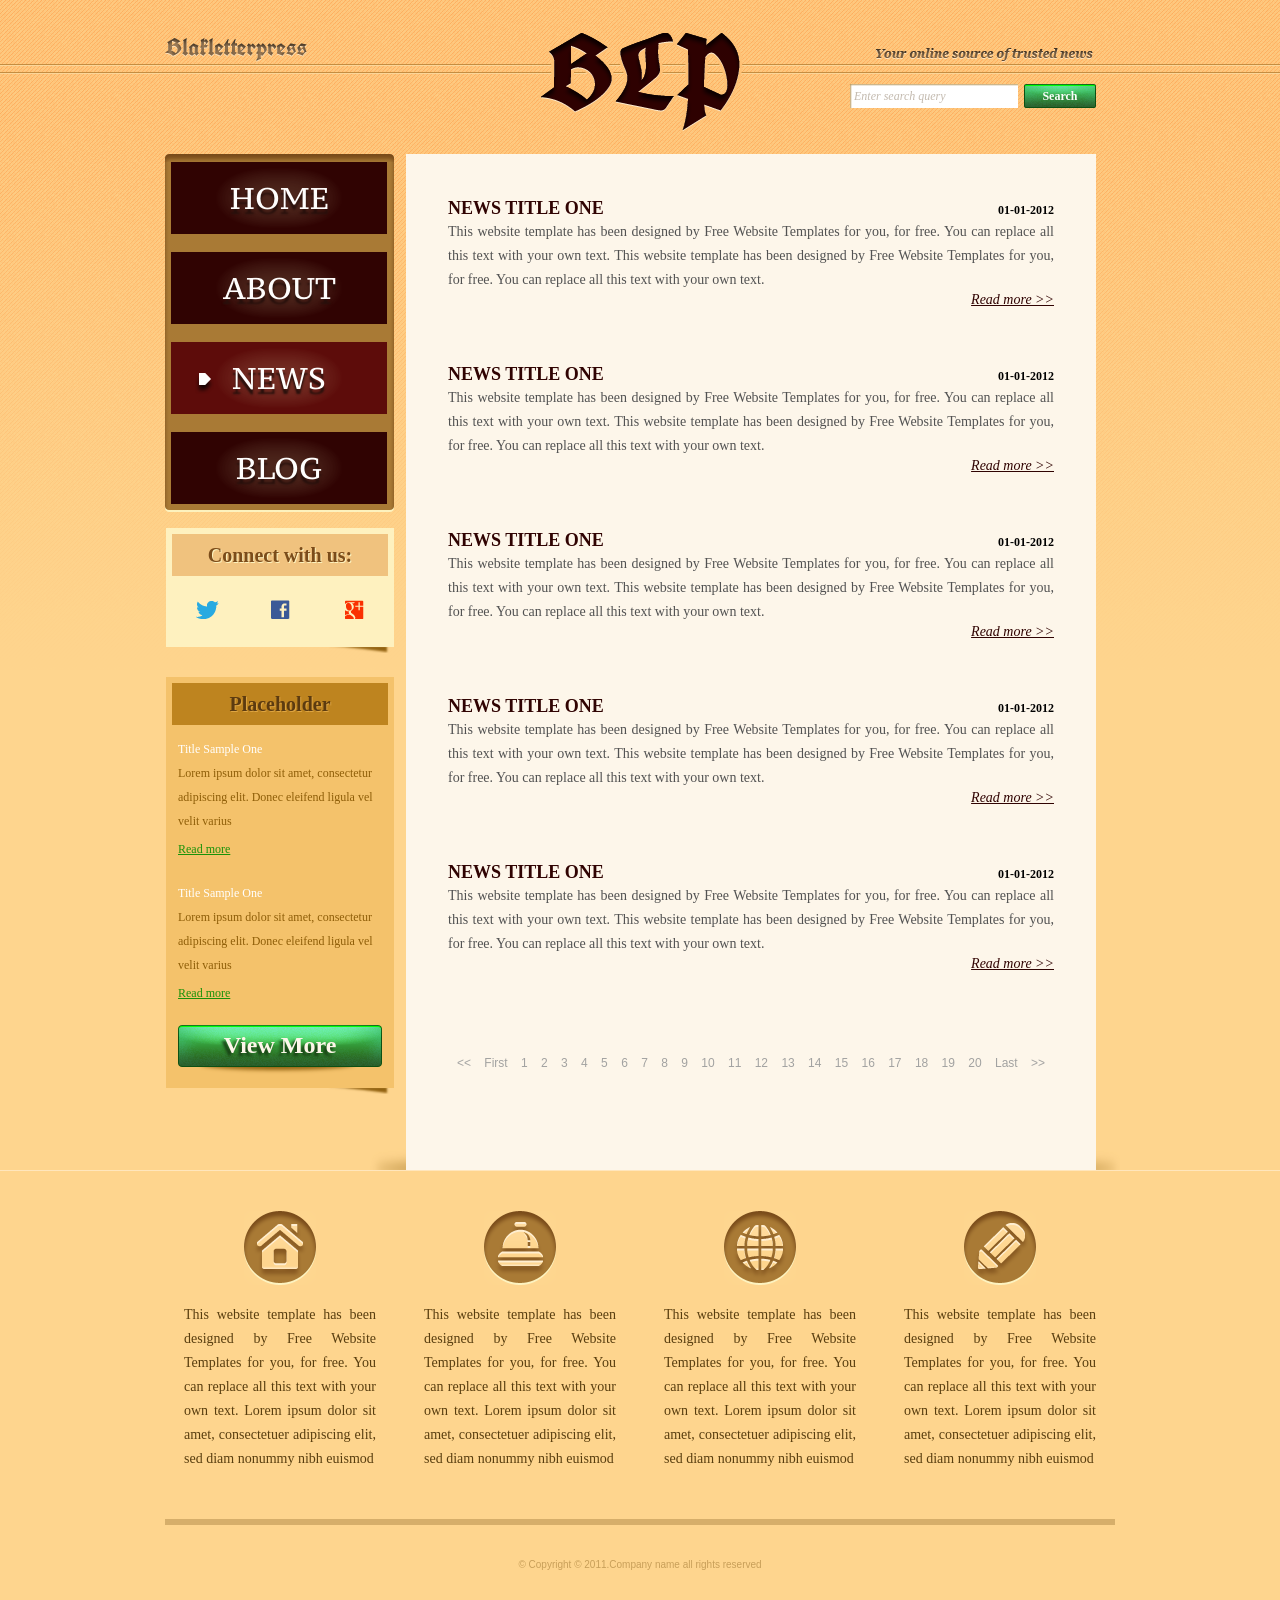
<file: news.html>
<!DOCTYPE html>
<!-- Website template by freewebsitetemplates.com -->
<html>
<head>
	<meta charset="UTF-8">
	<title>News - Blakletterpress Website Template</title>
	<link rel="stylesheet" href="css/style.css" type="text/css">
</head>
<body>
	<div id="page">
		<div id="header">
			<div id="motto">
				<a href="index.html" class="sitename"><img src="images/blakletterpress.png" height="24" width="142" alt="SiteName"></a>
				<p>
					<img src="images/header-text.png" height="14" width="218" alt="Text">
				</p>
			</div>
			<div id="logo">
				<a href="index.html"><img src="images/logo.png" alt="LOGO"></a>
			</div>
			<div id="searchbar">
				<form action="#" method="post">
					<input type="text" value="Enter search query" class="txtfield" onBlur="javascript:if(this.value==''){this.value=this.defaultValue;}" onFocus="javascript:if(this.value==this.defaultValue){this.value='';}">
					<input type="submit" value="Search" class="btn">
				</form>
			</div>
		</div>
		<div id="contents">
			<div id="main">
				<div class="body">
					<ul id="list">
						<li>
							<span class="time">01-01-2012</span>
							<h3>NEWS TITLE ONE</h3>
							<p>
								This website template has been designed by Free Website Templates for you, for free. You can replace all this text with your own text. This website template has been designed by Free Website Templates for you, for free. You can replace all this text with your own text.
							</p>
							<a href="news.html" class="more">Read more >></a>
						</li>
						<li>
							<span class="time">01-01-2012</span>
							<h3>NEWS TITLE ONE</h3>
							<p>
								This website template has been designed by Free Website Templates for you, for free. You can replace all this text with your own text. This website template has been designed by Free Website Templates for you, for free. You can replace all this text with your own text.
							</p>
							<a href="news.html" class="more">Read more >></a>
						</li>
						<li>
							<span class="time">01-01-2012</span>
							<h3>NEWS TITLE ONE</h3>
							<p>
								This website template has been designed by Free Website Templates for you, for free. You can replace all this text with your own text. This website template has been designed by Free Website Templates for you, for free. You can replace all this text with your own text.
							</p>
							<a href="news.html" class="more">Read more >></a>
						</li>
						<li>
							<span class="time">01-01-2012</span>
							<h3>NEWS TITLE ONE</h3>
							<p>
								This website template has been designed by Free Website Templates for you, for free. You can replace all this text with your own text. This website template has been designed by Free Website Templates for you, for free. You can replace all this text with your own text.
							</p>
							<a href="news.html" class="more">Read more >></a>
						</li>
						<li>
							<span class="time">01-01-2012</span>
							<h3>NEWS TITLE ONE</h3>
							<p>
								This website template has been designed by Free Website Templates for you, for free. You can replace all this text with your own text. This website template has been designed by Free Website Templates for you, for free. You can replace all this text with your own text.
							</p>
							<a href="news.html" class="more">Read more >></a>
						</li>
					</ul>
					<div id="pagination">
						<a href="news.html">&lt;&lt;</a> <a href="news.html">First</a> <a href="news.html">1</a> <a href="news.html">2</a> <a href="news.html">3</a> <a href="news.html">4</a> <a href="news.html">5</a> <a href="news.html">6</a> <a href="news.html">7</a> <a href="news.html">8</a> <a href="news.html">9</a> <a href="news.html">10</a> <a href="news.html">11</a> <a href="news.html">12</a> <a href="news.html">13</a> <a href="news.html">14</a> <a href="news.html">15</a> <a href="news.html">16</a> <a href="news.html">17</a> <a href="news.html">18</a> <a href="news.html">19</a> <a href="news.html">20</a> <a href="news.html">Last</a> <a href="news.html">&gt;&gt;</a>
					</div>
				</div>
			</div>
			<div id="sidebar">
				<div id="navigation">
					<div>
						<ul>
							<li>
								<a href="index.html">Home</a>
							</li>
							<li>
								<a href="about.html">About</a>
							</li>
							<li class="selected">
								<a href="news.html">News</a>
							</li>
							<li>
								<a href="blog.html">Blog</a>
							</li>
						</ul>
					</div>
				</div>
				<div class="section">
					<div id="connect">
						<h2>Connect with us:</h2>
						<a href="http://freewebsitetemplates.com/go/twitter/" target="_blank" class="twitter"></a> <a href="http://freewebsitetemplates.com/go/facebook/" target="_blank" class="facebook"></a> <a href="http://freewebsitetemplates.com/go/googleplus/" target="_blank" class="googleplus"></a>
					</div>
				</div>
				<div class="section">
					<div id="posts">
						<h2>Placeholder</h2>
						<ul>
							<li>
								<h5>Title Sample One</h5>
								<p>
									Lorem ipsum dolor sit amet, consectetur adipiscing elit. Donec eleifend ligula vel velit varius
								</p>
								<a href="news.html" class="more">Read more</a>
							</li>
							<li>
								<h5>Title Sample One</h5>
								<p>
									Lorem ipsum dolor sit amet, consectetur adipiscing elit. Donec eleifend ligula vel velit varius
								</p>
								<a href="news.html" class="more">Read more</a>
							</li>
						</ul>
						<a href="news.html" class="btn2">View More</a>
					</div>
				</div>
			</div>
		</div>
		<div id="footer">
			<div>
				<ul id="featured">
					<li>
						<a href="index.html" class="home"></a>
						<p>
							This website template has been designed by Free Website Templates for you, for free. You can replace all this text with your own text. Lorem ipsum dolor sit amet, consectetuer adipiscing elit, sed diam nonummy nibh euismod
						</p>
					</li>
					<li>
						<a href="index.html" class="bell"></a>
						<p>
							This website template has been designed by Free Website Templates for you, for free. You can replace all this text with your own text. Lorem ipsum dolor sit amet, consectetuer adipiscing elit, sed diam nonummy nibh euismod
						</p>
					</li>
					<li>
						<a href="index.html" class="globe"></a>
						<p>
							This website template has been designed by Free Website Templates for you, for free. You can replace all this text with your own text. Lorem ipsum dolor sit amet, consectetuer adipiscing elit, sed diam nonummy nibh euismod
						</p>
					</li>
					<li>
						<a href="index.html" class="pencil"></a>
						<p>
							This website template has been designed by Free Website Templates for you, for free. You can replace all this text with your own text. Lorem ipsum dolor sit amet, consectetuer adipiscing elit, sed diam nonummy nibh euismod
						</p>
					</li>
				</ul>
				<p id="footnote">
					© Copyright © 2011.Company name all rights reserved
				</p>
			</div>
		</div>
	</div>
</body>
</html>
</file>
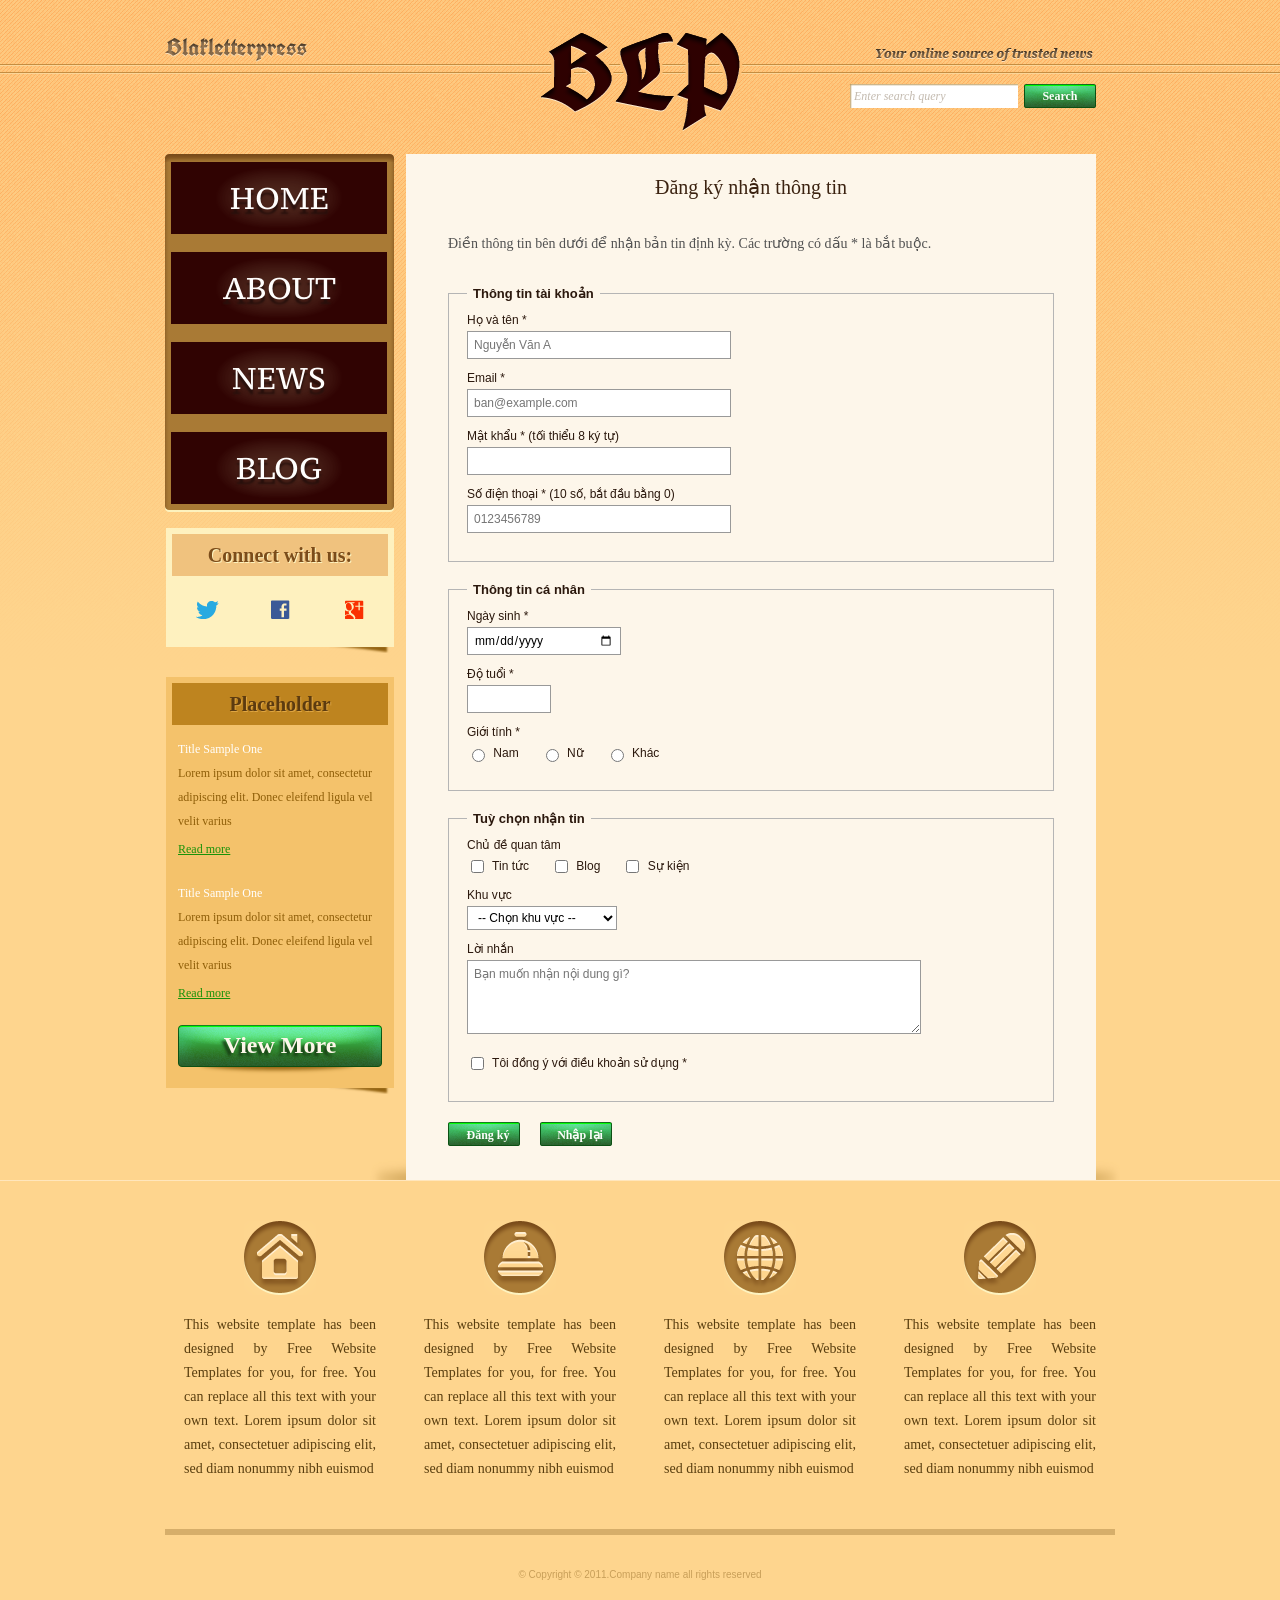
<file: register.html>
<!DOCTYPE html>
<!-- Website template by freewebsitetemplates.com -->
<html lang="vi">
<head>
	<meta charset="UTF-8">
	<title>Đăng ký nhận thông tin - Blakletterpress</title>
	<link rel="stylesheet" href="css/style.css" type="text/css">
	<style type="text/css">
		.register-form h2 {
			font-size: 26px;
			color: #3b2210;
			margin: 0 0 10px 0;
			font-family: Georgia, 'Times New Roman', serif;
			font-weight: normal;
		}
		.register-form .desc {
			font-size: 12px;
			color: #444;
			margin-bottom: 20px;
			line-height: 1.5;
		}
		.register-form fieldset {
			border: 1px solid #b5b5b5;
			margin: 0 0 20px 0;
			padding: 12px 18px 16px 18px;
			background: transparent;
		}
		.register-form legend {
			font-size: 13px;
			font-weight: bold;
			color: #2b180d;
			padding: 0 6px;
			font-family: Arial, Helvetica, sans-serif;
		}
		.register-form .field-group {
			margin-bottom: 12px;
		}
		.register-form .field-group label.field-label {
			display: block;
			font-size: 12px;
			color: #2b180d;
			margin-bottom: 4px;
			font-family: Arial, Helvetica, sans-serif;
		}
		.register-form input[type="text"],
		.register-form input[type="email"],
		.register-form input[type="password"],
		.register-form input[type="tel"] {
			width: 250px;
			height: 22px;
			padding: 2px 6px;
			border: 1px solid #999;
			font-size: 12px;
			font-family: Arial, Helvetica, sans-serif;
			background: #fff;
			outline: none;
		}
		.register-form input[type="date"] {
			width: 140px;
			height: 22px;
			padding: 2px 6px;
			border: 1px solid #999;
			font-size: 12px;
			font-family: Arial, Helvetica, sans-serif;
			background: #fff;
		}
		.register-form input[type="number"] {
			width: 70px;
			height: 22px;
			padding: 2px 6px;
			border: 1px solid #999;
			font-size: 12px;
			font-family: Arial, Helvetica, sans-serif;
			background: #fff;
		}
		.register-form select {
			padding: 3px 6px;
			border: 1px solid #999;
			font-size: 12px;
			font-family: Arial, Helvetica, sans-serif;
			background: #fff;
			min-width: 150px;
		}
		.register-form textarea {
			width: 440px;
			height: 60px;
			padding: 6px;
			border: 1px solid #999;
			font-size: 12px;
			font-family: Arial, Helvetica, sans-serif;
			background: #fff;
			resize: vertical;
		}
		.register-form .inline-options label {
			display: inline-block;
			font-size: 12px;
			color: #2b180d;
			margin-right: 18px;
			cursor: pointer;
			font-family: Arial, Helvetica, sans-serif;
		}
		.register-form .inline-options input {
			vertical-align: middle;
			margin-right: 5px;
		}
		.register-form .form-actions {
			margin-top: 15px;
			margin-bottom: 10px;
		}
		.register-form .form-actions input.btn {
			width: 80px;
			height: 26px;
			cursor: pointer;
			margin-right: 8px;
			padding: 0;
			text-align: center;
			border: none;
		}
	</style>
</head>
<body>
	<div id="page">
		<div id="header">
			<div id="motto">
				<a href="index.html" class="sitename"><img src="images/blakletterpress.png" height="24" width="142" alt="SiteName"></a>
				<p>
					<img src="images/header-text.png" height="14" width="218" alt="Text">
				</p>
			</div>
			<div id="logo">
				<a href="index.html"><img src="images/logo.png" alt="LOGO"></a>
			</div>
			<div id="searchbar">
				<form action="#" method="post">
					<input type="text" value="Enter search query" class="txtfield" onBlur="javascript:if(this.value==''){this.value=this.defaultValue;}" onFocus="javascript:if(this.value==this.defaultValue){this.value='';}">
					<input type="submit" value="Search" class="btn">
				</form>
			</div>
		</div>
		<div id="contents">
			<div id="main">
				<div class="body register-form">
					<h2>Đăng ký nhận thông tin</h2>
					<p class="desc">
						Điền thông tin bên dưới để nhận bản tin định kỳ. Các trường có dấu * là bắt buộc.
					</p>
					<form action="#" method="post">
						<fieldset>
							<legend>Thông tin tài khoản</legend>
							<div class="field-group">
								<label for="fullname" class="field-label">Họ và tên *</label>
								<input type="text" id="fullname" name="fullname" placeholder="Nguyễn Văn A" required>
							</div>
							<div class="field-group">
								<label for="email" class="field-label">Email *</label>
								<input type="email" id="email" name="email" placeholder="ban@example.com" required>
							</div>
							<div class="field-group">
								<label for="password" class="field-label">Mật khẩu * (tối thiểu 8 ký tự)</label>
								<input type="password" id="password" name="password" minlength="8" required>
							</div>
							<div class="field-group">
								<label for="phone" class="field-label">Số điện thoại * (10 số, bắt đầu bằng 0)</label>
								<input type="tel" id="phone" name="phone" pattern="0[0-9]{9}" placeholder="0123456789" required>
							</div>
						</fieldset>

						<fieldset>
							<legend>Thông tin cá nhân</legend>
							<div class="field-group">
								<label for="dob" class="field-label">Ngày sinh *</label>
								<input type="date" id="dob" name="dob" required>
							</div>
							<div class="field-group">
								<label for="age" class="field-label">Độ tuổi *</label>
								<input type="number" id="age" name="age" min="1" max="120" required>
							</div>
							<div class="field-group">
								<label class="field-label">Giới tính *</label>
								<div class="inline-options">
									<label><input type="radio" name="gender" value="nam" required> Nam</label>
									<label><input type="radio" name="gender" value="nu"> Nữ</label>
									<label><input type="radio" name="gender" value="khac"> Khác</label>
								</div>
							</div>
						</fieldset>

						<fieldset>
							<legend>Tuỳ chọn nhận tin</legend>
							<div class="field-group">
								<label class="field-label">Chủ đề quan tâm</label>
								<div class="inline-options">
									<label><input type="checkbox" name="topics" value="tintuc"> Tin tức</label>
									<label><input type="checkbox" name="topics" value="blog"> Blog</label>
									<label><input type="checkbox" name="topics" value="sukien"> Sự kiện</label>
								</div>
							</div>
							<div class="field-group">
								<label for="region" class="field-label">Khu vực</label>
								<select id="region" name="region">
									<option value="">-- Chọn khu vực --</option>
									<option value="hanoi">Hà Nội</option>
									<option value="danang">Đà Nẵng</option>
									<option value="hcm">TP. Hồ Chí Minh</option>
									<option value="khac">Khu vực khác</option>
								</select>
							</div>
							<div class="field-group">
								<label for="message" class="field-label">Lời nhắn</label>
								<textarea id="message" name="message" placeholder="Bạn muốn nhận nội dung gì?"></textarea>
							</div>
							<div class="field-group inline-options" style="margin-top: 15px;">
								<label><input type="checkbox" name="terms" required> Tôi đồng ý với điều khoản sử dụng *</label>
							</div>
						</fieldset>

						<div class="form-actions">
							<input type="submit" value="Đăng ký" class="btn">
							<input type="reset" value="Nhập lại" class="btn">
						</div>
					</form>
				</div>
			</div>
			<div id="sidebar">
				<div id="navigation">
					<div>
						<ul>
							<li>
								<a href="index.html">Home</a>
							</li>
							<li>
								<a href="about.html">About</a>
							</li>
							<li>
								<a href="news.html">News</a>
							</li>
							<li>
								<a href="blog.html">Blog</a>
							</li>
						</ul>
					</div>
				</div>
				<div class="section">
					<div id="connect">
						<h2>Connect with us:</h2>
						<a href="http://freewebsitetemplates.com/go/twitter/" target="_blank" class="twitter"></a> <a href="http://freewebsitetemplates.com/go/facebook/" target="_blank" class="facebook"></a> <a href="http://freewebsitetemplates.com/go/googleplus/" target="_blank" class="googleplus"></a>
					</div>
				</div>
				<div class="section">
					<div id="posts">
						<h2>Placeholder</h2>
						<ul>
							<li>
								<h5>Title Sample One</h5>
								<p>
									Lorem ipsum dolor sit amet, consectetur adipiscing elit. Donec eleifend ligula vel velit varius
								</p>
								<a href="news.html" class="more">Read more</a>
							</li>
							<li>
								<h5>Title Sample One</h5>
								<p>
									Lorem ipsum dolor sit amet, consectetur adipiscing elit. Donec eleifend ligula vel velit varius
								</p>
								<a href="news.html" class="more">Read more</a>
							</li>
						</ul>
						<a href="news.html" class="btn2">View More</a>
					</div>
				</div>
			</div>
		</div>
		<div id="footer">
			<div>
				<ul id="featured">
					<li>
						<a href="index.html" class="home"></a>
						<p>
							This website template has been designed by Free Website Templates for you, for free. You can replace all this text with your own text. Lorem ipsum dolor sit amet, consectetuer adipiscing elit, sed diam nonummy nibh euismod
						</p>
					</li>
					<li>
						<a href="index.html" class="bell"></a>
						<p>
							This website template has been designed by Free Website Templates for you, for free. You can replace all this text with your own text. Lorem ipsum dolor sit amet, consectetuer adipiscing elit, sed diam nonummy nibh euismod
						</p>
					</li>
					<li>
						<a href="index.html" class="globe"></a>
						<p>
							This website template has been designed by Free Website Templates for you, for free. You can replace all this text with your own text. Lorem ipsum dolor sit amet, consectetuer adipiscing elit, sed diam nonummy nibh euismod
						</p>
					</li>
					<li>
						<a href="index.html" class="pencil"></a>
						<p>
							This website template has been designed by Free Website Templates for you, for free. You can replace all this text with your own text. Lorem ipsum dolor sit amet, consectetuer adipiscing elit, sed diam nonummy nibh euismod
						</p>
					</li>
				</ul>
				<p id="footnote">
					© Copyright © 2011.Company name all rights reserved
				</p>
			</div>
		</div>
	</div>
</body>
</html>
</file>
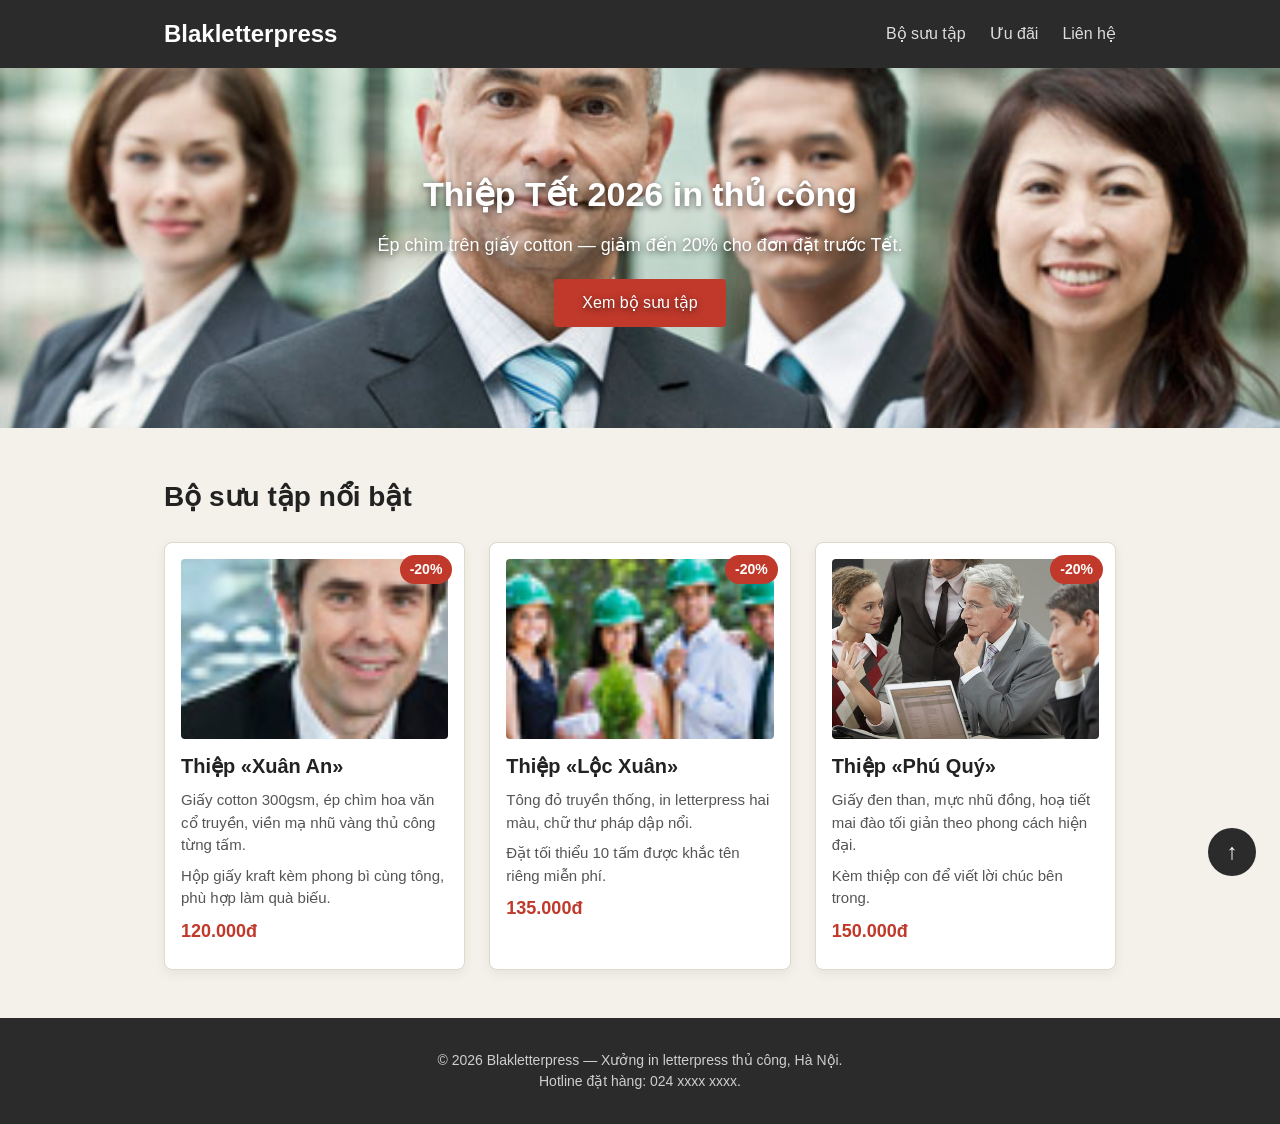
<file: 71026/bai1/trang.html>
<!DOCTYPE html>
<html lang="vi">
<head>
	<meta charset="UTF-8">
	<meta name="viewport" content="width=device-width, initial-scale=1.0">
	<title>Khuyến mãi thiệp Tết 2026 — Blakletterpress</title>
	<link rel="stylesheet" href="style-loi.css">
</head>
<body>
	<header class="site-header">
		<div class="header-inner">
			<a href="#" class="brand">Blakletterpress</a>
			<nav class="main-nav">
				<ul>
					<li><a href="#bo-suu-tap">Bộ sưu tập</a></li>
					<li><a href="#uu-dai">Ưu đãi</a></li>
					<li><a href="#lien-he">Liên hệ</a></li>
				</ul>
			</nav>
		</div>
	</header>

	<section class="hero">
		<img class="hero-bg" src="./images/team-large.jpg" alt="Xưởng in letterpress Blakletterpress">
		<div class="hero-overlay">
			<h1>Thiệp Tết 2026 in thủ công</h1>
			<p>Ép chìm trên giấy cotton — giảm đến 20% cho đơn đặt trước Tết.</p>
			<a href="#bo-suu-tap" class="hero-btn">Xem bộ sưu tập</a>
		</div>
	</section>

	<main>
		<section id="bo-suu-tap" class="products">
			<h2>Bộ sưu tập nổi bật</h2>
			<div class="card-list">

				<article class="card">
					<span class="badge">-20%</span>
					<img src="./images/smiling.jpg" alt="Thiệp Xuân An">
					<div class="card-body">
						<h3>Thiệp &laquo;Xuân An&raquo;</h3>
						<p>Giấy cotton 300gsm, ép chìm hoa văn cổ truyền, viền mạ nhũ vàng thủ công từng tấm.</p>
						<p>Hộp giấy kraft kèm phong bì cùng tông, phù hợp làm quà biếu.</p>
						<p class="price">120.000đ</p>
					</div>
				</article>

				<article class="card">
					<span class="badge">-20%</span>
					<img src="./images/ecofriends.jpg" alt="Thiệp Lộc Xuân">
					<div class="card-body">
						<h3>Thiệp &laquo;Lộc Xuân&raquo;</h3>
						<p>Tông đỏ truyền thống, in letterpress hai màu, chữ thư pháp dập nổi.</p>
						<p>Đặt tối thiểu 10 tấm được khắc tên riêng miễn phí.</p>
						<p class="price">135.000đ</p>
					</div>
				</article>

				<article class="card">
					<span class="badge">-20%</span>
					<img src="./images/meeting.jpg" alt="Thiệp Phú Quý">
					<div class="card-body">
						<h3>Thiệp &laquo;Phú Quý&raquo;</h3>
						<p>Giấy đen than, mực nhũ đồng, hoạ tiết mai đào tối giản theo phong cách hiện đại.</p>
						<p>Kèm thiệp con để viết lời chúc bên trong.</p>
						<p class="price">150.000đ</p>
					</div>
				</article>

			</div>
		</section>
	</main>

	<a href="#" class="back-to-top" aria-label="Lên đầu trang">↑</a>

	<footer id="lien-he" class="site-footer">
		<p>© 2026 Blakletterpress — Xưởng in letterpress thủ công, Hà Nội.</p>
		<p>Hotline đặt hàng: 024&nbsp;xxxx&nbsp;xxxx.</p>
	</footer>
</body>
</html>
</file>
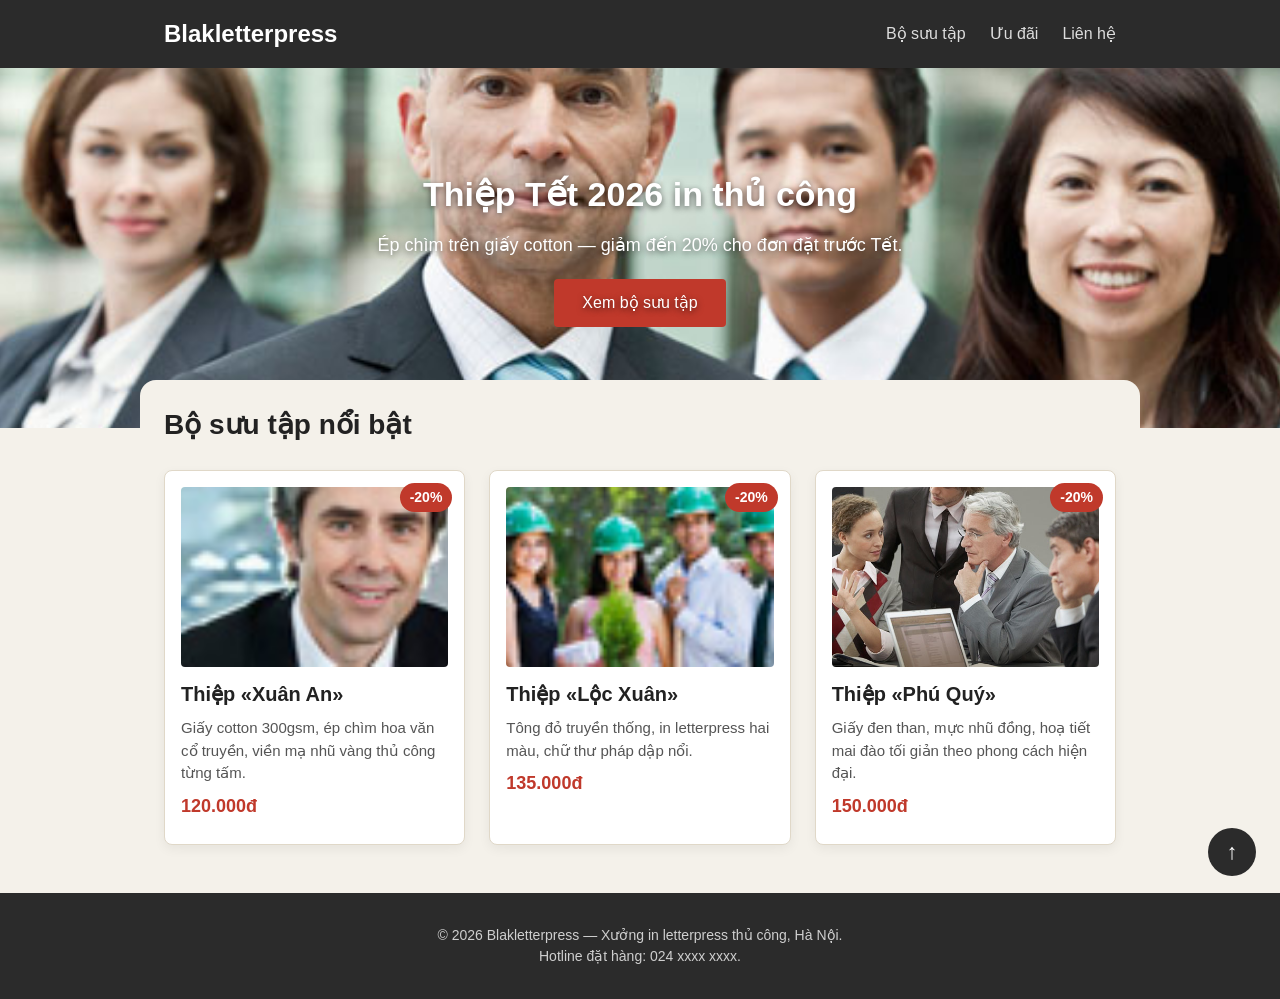
<file: 71026/bai2/trang.html>
<!DOCTYPE html>
<html lang="vi">
<head>
	<meta charset="UTF-8">
	<meta name="viewport" content="width=device-width, initial-scale=1.0">
	<title>Khuyến mãi thiệp Tết 2026 — Blakletterpress</title>
	<link rel="stylesheet" href="style-loi.css">
</head>
<body>
	<div class="page">
		<header class="site-header">
			<div class="header-inner">
				<a href="#" class="brand">Blakletterpress</a>
				<nav class="main-nav">
					<ul>
						<li><a href="#bo-suu-tap">Bộ sưu tập</a></li>
						<li><a href="#uu-dai">Ưu đãi</a></li>
						<li><a href="#lien-he">Liên hệ</a></li>
					</ul>
				</nav>
			</div>
		</header>

		<section class="hero">
			<img class="hero-bg" src="./images/team-large.jpg" alt="Xưởng in letterpress Blakletterpress">
			<div class="hero-overlay">
				<h1>Thiệp Tết 2026 in thủ công</h1>
				<p>Ép chìm trên giấy cotton — giảm đến 20% cho đơn đặt trước Tết.</p>
				<a href="#bo-suu-tap" class="hero-btn">Xem bộ sưu tập</a>
			</div>
		</section>

		<main>
			<section id="bo-suu-tap" class="products">
				<h2>Bộ sưu tập nổi bật</h2>
				<div class="card-list">

					<article class="card">
						<span class="badge">-20%</span>
						<img src="./images/smiling.jpg" alt="Thiệp Xuân An">
						<div class="card-body">
							<h3>Thiệp &laquo;Xuân An&raquo;</h3>
							<p>Giấy cotton 300gsm, ép chìm hoa văn cổ truyền, viền mạ nhũ vàng thủ công từng tấm.</p>
							<p class="price">120.000đ</p>
						</div>
					</article>

					<article class="card">
						<span class="badge">-20%</span>
						<img src="./images/ecofriends.jpg" alt="Thiệp Lộc Xuân">
						<div class="card-body">
							<h3>Thiệp &laquo;Lộc Xuân&raquo;</h3>
							<p>Tông đỏ truyền thống, in letterpress hai màu, chữ thư pháp dập nổi.</p>
							<p class="price">135.000đ</p>
						</div>
					</article>

					<article class="card">
						<span class="badge">-20%</span>
						<img src="./images/meeting.jpg" alt="Thiệp Phú Quý">
						<div class="card-body">
							<h3>Thiệp &laquo;Phú Quý&raquo;</h3>
							<p>Giấy đen than, mực nhũ đồng, hoạ tiết mai đào tối giản theo phong cách hiện đại.</p>
							<p class="price">150.000đ</p>
						</div>
					</article>

				</div>
			</section>
		</main>

		<a href="#" class="back-to-top" aria-label="Lên đầu trang">↑</a>

		<footer id="lien-he" class="site-footer">
			<p>© 2026 Blakletterpress — Xưởng in letterpress thủ công, Hà Nội.</p>
			<p>Hotline đặt hàng: 024&nbsp;xxxx&nbsp;xxxx.</p>
		</footer>
	</div>
</body>
</html>
</file>
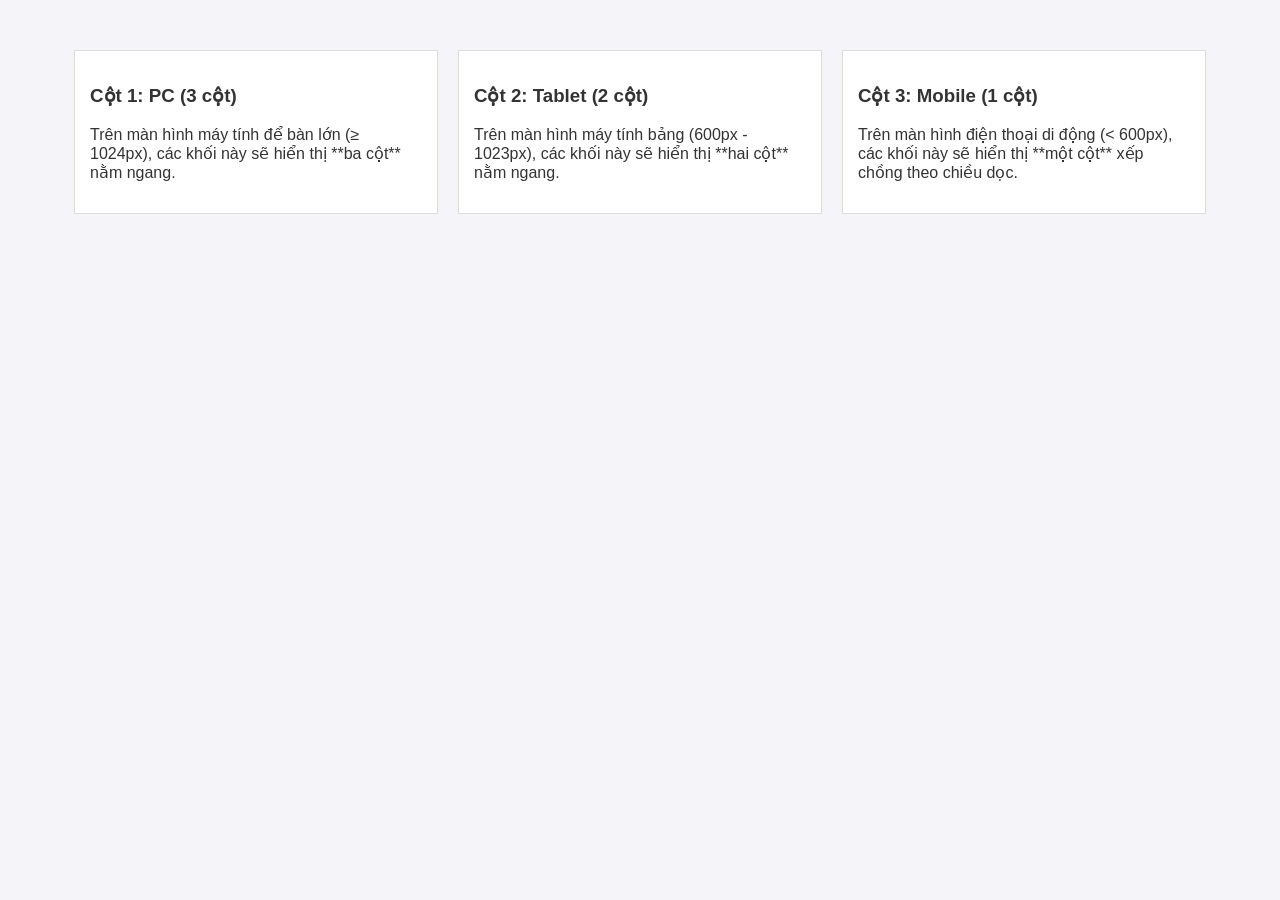
<file: 71026/bai3/responsive-Bai tap 3.html>
<!DOCTYPE html>
<html lang="vi">
<head>
    <meta charset="UTF-8">
    <!-- 1. Bổ sung thẻ viewport để hỗ trợ hiển thị responsive trên thiết bị di động -->
    <meta name="viewport" content="width=device-width, initial-scale=1.0">
    <title>Responsive Web Design Demo</title>
    <style>
        /* 1. Base Styles (Thiết lập chung cho mọi màn hình) */
        body {
            font-family: sans-serif;
            background-color: #f4f4f9;
            color: #333;
            margin: 0;
            padding: 0;
        }

        .container {
            width: 90%;
            margin: 0 auto; /* Căn giữa */
            padding: 20px;
        }

        .content {
            display: flex;
            flex-wrap: wrap; /* Cho phép các cột xuống dòng khi không đủ chỗ */
            margin-top: 20px;
        }

        .column {
            padding: 15px;
            background-color: white;
            border: 1px solid #ddd;
            margin: 10px;
            box-sizing: border-box; /* Đảm bảo padding không làm tăng kích thước cột */
        }

        /* 2. Media Queries (Thiết kế cho các kích thước màn hình cụ thể) */

        /* PC (≥ 1024px): 3 cột nằm ngang */
        @media (min-width: 1024px) {
            .column {
                flex: 0 0 calc((100% / 3) - 20px);
            }
        }

        /* Tablet (600px - 1023px): 2 cột nằm ngang */
        @media (min-width: 600px) and (max-width: 1023px) {
            .column {
                flex: 0 0 calc(50% - 20px);
            }
        }

        /* Mobile (< 600px): 1 cột xếp chồng dọc */
        @media (max-width: 599px) {
            .column {
                flex: 0 0 calc(100% - 20px);
            }
        }
    </style>
</head>
<body>
    <div class="container">
        <div class="content">
            <div class="column">
                <h3>Cột 1: PC (3 cột)</h3>
                <p>Trên màn hình máy tính để bàn lớn (≥ 1024px), các khối này sẽ hiển thị **ba cột** nằm ngang.</p>
            </div>
            <div class="column">
                <h3>Cột 2: Tablet (2 cột)</h3>
                <p>Trên màn hình máy tính bảng (600px - 1023px), các khối này sẽ hiển thị **hai cột** nằm ngang.</p>
            </div>
            <div class="column">
                <h3>Cột 3: Mobile (1 cột)</h3>
                <p>Trên màn hình điện thoại di động (&lt; 600px), các khối này sẽ hiển thị **một cột** xếp chồng theo chiều dọc.</p>
            </div>
        </div>
    </div>
</body>
</html>
</file>
<file: card1510/styles.css>
:root{--ink:#183754;--muted:#5d748e;--paper:#f6f8fc;--blue:#3f6fa5;--blue-dark:#254f7e;--blue-light:#c6d9ef;--line:#9eb4cc;--serif:Cambria,Georgia,"Times New Roman",serif;--sans:"Trebuchet MS",Arial,sans-serif}
*{box-sizing:border-box}html,body{width:100%;min-width:320px;min-height:100%;margin:0}body{font-family:var(--sans);color:var(--ink);background:var(--paper)}button,textarea{font:inherit}button{cursor:pointer}button:focus-visible,textarea:focus-visible{outline:3px solid #4f83be;outline-offset:4px}[hidden]{display:none!important}
.experience{position:relative;min-height:100svh;overflow:hidden;isolation:isolate}.scene-current,.scene-turn{position:absolute;inset:0;overflow:hidden}.scene-current{z-index:1}.scene-turn{z-index:2;transform-origin:left center;backface-visibility:hidden;box-shadow:15px 0 40px #18375425}.scene-turn.is-forward{animation:turn-forward .82s cubic-bezier(.6,.05,.2,.98) forwards}.scene-turn.is-backward{transform-origin:right center;animation:turn-backward .82s cubic-bezier(.6,.05,.2,.98) forwards}.scene{position:relative;min-height:100svh;height:100svh;overflow:auto;display:flex;flex-direction:column;padding:clamp(24px,4vw,62px) clamp(24px,6vw,110px) 110px}.scene-number,.cover-index,.eyebrow,.page-counter,.photo-caption,.reply-label{font-size:.8rem;letter-spacing:0}.scene-number,.cover-index{position:relative;z-index:1;display:block;width:fit-content;text-transform:lowercase;border-bottom:1px solid currentColor;padding-bottom:7px;opacity:.8}.eyebrow{font-weight:700;text-transform:uppercase}.scene h1,.scene h2{font-family:var(--serif);font-weight:400;letter-spacing:0;line-height:1.12}.scene p{line-height:1.65}.primary-button{display:inline-flex;align-items:center;justify-content:space-between;gap:42px;min-height:54px;min-width:174px;padding:12px 18px;border:1px solid var(--blue-dark);border-radius:2px;color:white;background:var(--blue-dark);font-size:.96rem;text-align:left;transition:background .2s,color .2s,transform .2s}.primary-button:hover{color:var(--blue-dark);background:transparent;transform:translateY(-3px)}.primary-button span{font-size:1.3rem;line-height:1}
.scene-cover{color:var(--ink);background:#e0eaf6}.cover-index{color:var(--blue-dark)}.cover-copy{display:flex;flex-direction:column;align-items:center;justify-content:center;gap:42px;position:relative;margin:auto;flex:1;width:100%}.envelope-art{position:relative;width:min(320px,68vw);height:min(230px,49vw);min-height:175px;border:2px solid #355f8b;background:#f8fbff;box-shadow:0 22px 0 #b8cee5,0 30px 38px #23497020;overflow:hidden;transform:rotate(-3deg);animation:envelope-arrive .9s cubic-bezier(.2,.8,.2,1) both}.envelope-art::before,.envelope-art::after{position:absolute;z-index:2;bottom:-1px;content:"";width:72%;height:100%;background:#d4e3f3;border:1px solid #5179a3}.envelope-art::before{left:-1px;clip-path:polygon(0 0,100% 100%,0 100%)}.envelope-art::after{right:-1px;clip-path:polygon(100% 0,100% 100%,0 100%)}.envelope-letter{position:absolute;z-index:1;top:17%;left:18%;width:64%;height:75%;border:1px solid #9bb5d0;background:#fff;transform:translateY(-13%);box-shadow:0 3px 8px #18375416}.envelope-letter::before,.envelope-letter::after{position:absolute;left:17%;width:66%;height:1px;content:"";background:#b7c8db}.envelope-letter::before{top:36%}.envelope-letter::after{top:52%}.envelope-flap{position:absolute;z-index:3;inset:0;background:#c1d5ea;clip-path:polygon(0 0,100% 0,50% 62%);border-bottom:1px solid #355f8b}.cover-copy .primary-button{width:min(240px,75vw)}
.scene-access{align-items:center;justify-content:center;background:#e0eaf6}.access-body{width:min(440px,100%);margin:auto}.access-body h1{font-size:clamp(2.5rem,5vw,4rem);margin:32px 0 12px}.access-body>p{color:var(--muted);margin:0 0 28px}.access-body form{display:grid;gap:11px}.access-body label{font-size:.85rem;font-weight:700}.access-body input{width:100%;height:54px;padding:0 15px;border:1px solid #9eb4cc;border-radius:8px;background:#fafdff;color:var(--ink);font:inherit;font-size:1.15rem;letter-spacing:.18em}.access-body input:focus-visible{outline:3px solid #4f83be;outline-offset:3px}.access-body .primary-button{margin-top:8px;width:100%}.access-status{min-height:24px;margin:2px 0 0;color:var(--blue-dark);font-size:.9rem}.access-status.is-error{color:#9b3f48}
.scene-letter{background:#f7f9fc}.letter-body{width:min(760px,100%);margin:auto;position:relative}.letter-body h2{font-size:clamp(3rem,6vw,6.2rem);margin:0 0 30px}.letter-note{font-family:var(--serif);font-size:clamp(1.5rem,2.5vw,2.6rem);line-height:1.5!important;max-width:800px}.memory-note{margin-top:32px;padding-top:20px;border-top:1px solid var(--line)}.memory-copy{font-size:clamp(1.02rem,1.6vw,1.3rem)}.signature{display:flex;flex-direction:column;align-items:flex-end;gap:4px;margin:32px 8% 0 0;color:var(--blue-dark);font-family:var(--serif);font-size:1.45rem;font-style:italic}.signature span:last-child{font-size:1.9rem}
.scene-photo{background:#dbe7f4}.photo-layout{display:grid;grid-template-columns:minmax(0,1.3fr) minmax(260px,.7fr);gap:clamp(28px,6vw,100px);align-items:center;flex:1;min-height:0;padding:25px 0 0}.photo-frame{position:relative;height:min(66vh,680px);min-height:300px;padding:12px 12px 48px;background:#fafdff;box-shadow:13px 18px 0 #7899bd50;transform:rotate(-1.5deg)}.photo-art,.memory-photo{width:100%;height:100%;object-fit:cover}.memory-photo{cursor:pointer}.photo-art{display:flex;align-items:end;padding:30px;background:#b9cde1;overflow:hidden;position:relative}.photo-art::before,.photo-art::after{position:absolute;content:"";width:150%;height:1px;left:-20%;background:#eff5fc;transform:rotate(-25deg)}.photo-art::before{top:32%}.photo-art::after{top:60%;transform:rotate(18deg)}.photo-art span{z-index:1;color:#25496d;font-family:var(--serif);font-size:clamp(2rem,3.4vw,4.5rem);line-height:1.06}.photo-words h2{font-size:clamp(2.4rem,4vw,5rem);margin:15px 0}.photo-caption{color:var(--muted);text-transform:lowercase}.photo-count{margin:10px 0;color:var(--muted);font-size:.8rem}.photo-next{position:absolute;right:22px;bottom:19px;z-index:2;display:grid;place-items:center;width:42px;height:42px;border:1px solid #fff;border-radius:50%;color:white;background:#183754bb;font-size:1.35rem}.photo-next:hover{background:#183754}
.scene-choices{background:#edf2f8}.choices-body{width:min(950px,100%);margin:auto}.choices-body h2{font-size:clamp(2.8rem,5vw,5rem);margin:10px 0 32px}.question{margin:0 0 25px;padding:0;border:0}.question legend{font-family:var(--serif);font-size:clamp(1.15rem,1.8vw,1.6rem);margin-bottom:12px}.question textarea{display:block;width:100%;min-height:64px;max-height:18vh;padding:13px 15px;border:1px solid #a3b7cd;border-radius:12px;resize:vertical;background:#fbfdff;color:var(--ink);line-height:1.5}.question textarea:focus,.reply-body textarea:focus{border-color:var(--blue)}
.scene-reply{background:#dfe9f4}.reply-body{width:min(770px,100%);margin:auto}.reply-body h2{font-size:clamp(2.8rem,5.5vw,6rem);margin:0 0 32px}.reply-label{display:block;font-weight:700;margin-bottom:12px}.reply-body textarea{display:block;width:100%;min-height:125px;max-height:25vh;padding:17px;border:1px solid #99aec5;border-radius:12px;resize:vertical;background:#fbfdff;color:var(--ink);line-height:1.5}.send-button{margin-top:22px;background:var(--blue-dark);border-color:var(--blue-dark)}.send-button:hover{color:var(--blue-dark)}.send-button:disabled{opacity:.6;cursor:wait;transform:none}.send-status{min-height:24px;margin:12px 0 0;color:#294f77;font-size:.87rem}
.scene-thanks{background:#cbdcf0}.thanks-body{margin:auto;max-width:780px}.thanks-body h2{font-size:clamp(3.4rem,7vw,7.6rem);margin:20px 0}.thanks-body p{font-size:clamp(1.1rem,2vw,1.5rem);max-width:650px}
.page-nav{position:absolute;z-index:5;right:clamp(20px,5vw,80px);bottom:clamp(18px,3vw,40px);display:flex;gap:12px;align-items:center;color:var(--ink)}.nav-arrow,.music-toggle{display:grid;place-items:center;width:48px;height:48px;border:1px solid currentColor;border-radius:50%;background:#f8fbffeb;color:var(--blue-dark);font-size:1.3rem;transition:transform .2s,background .2s}.nav-arrow:hover:not(:disabled),.music-toggle:hover{transform:translateY(-3px);background:white}.nav-arrow:disabled{opacity:.3;cursor:default}.page-counter{min-width:64px;text-align:center;font-size:.73rem;font-weight:700}.music-toggle{position:absolute;z-index:5;top:clamp(20px,4vw,60px);right:clamp(20px,5vw,80px);font-size:1.1rem}.music-toggle.is-playing{animation:record-spin 4s linear infinite}.progress{position:absolute;z-index:6;top:0;left:0;width:100%;height:4px;background:#4d7fb5;transform:scaleX(0);transform-origin:left;transition:transform .6s}.toast{position:absolute;z-index:7;left:50%;bottom:88px;max-width:calc(100vw - 40px);padding:12px 16px;background:var(--ink);color:white;opacity:0;transform:translate(-50%,12px);transition:opacity .2s,transform .2s;pointer-events:none}.toast.is-visible{opacity:1;transform:translate(-50%,0)}
@keyframes turn-forward{from{transform:perspective(1800px) rotateY(0)}to{transform:perspective(1800px) rotateY(-100deg);opacity:.15}}@keyframes turn-backward{from{transform:perspective(1800px) rotateY(0)}to{transform:perspective(1800px) rotateY(100deg);opacity:.15}}@keyframes record-spin{to{transform:rotate(360deg)}}@keyframes envelope-arrive{from{opacity:0;transform:translateY(22px) rotate(-8deg)}to{opacity:1;transform:translateY(0) rotate(-3deg)}}
@media(max-width:700px){.scene{padding:27px 24px 96px}.cover-copy{gap:32px}.envelope-art{width:min(285px,72vw);height:min(205px,52vw)}.access-body h1{font-size:2.8rem}.letter-body h2{font-size:3.3rem}.letter-note{font-size:1.47rem}.photo-layout{grid-template-columns:1fr;gap:20px;align-content:center;padding:16px 0}.photo-frame{height:44vh;min-height:230px;width:min(100%,430px);margin:0 auto}.photo-words h2{font-size:2.2rem;margin:5px 0}.choices-body h2{font-size:2.8rem;margin-bottom:25px}.question{margin-bottom:22px}.reply-body h2{font-size:clamp(2.7rem,9vw,4rem)}.page-nav{right:20px;bottom:19px}.music-toggle{right:20px;top:20px;width:42px;height:42px}}
@media(max-height:650px){.scene{padding-bottom:80px}.photo-frame{height:40vh;min-height:180px}.choices-body h2{font-size:2.3rem;margin-bottom:18px}.question{margin-bottom:15px}.reply-body h2{font-size:2.7rem;margin-bottom:18px}.reply-body textarea{min-height:90px}}
@media(prefers-reduced-motion:reduce){*,*::before,*::after{animation-duration:.01ms!important;transition-duration:.01ms!important;scroll-behavior:auto!important}}
</file>
<file: 71026/bai4/style.css>
/* =====================================================================
   Blakletterpress — Bài tập 4: Xây dựng CSS phong cách Liquid Glass
   (Liquid Glassmorphism + Responsive Design)
   ===================================================================== */

@import url('https://fonts.googleapis.com/css2?family=Plus+Jakarta+Sans:wght@300;400;500;600;700;800&family=Playfair+Display:ital,wght@0,600;0,700;1,400&display=swap');

/* --- Reset & Global Variables --- */
:root {
	--font-sans: 'Plus Jakarta Sans', -apple-system, BlinkMacSystemFont, 'Segoe UI', Roboto, sans-serif;
	--font-serif: 'Playfair Display', Georgia, serif;
	
	/* Liquid Glass Palette */
	--glass-bg: rgba(255, 255, 255, 0.08);
	--glass-bg-hover: rgba(255, 255, 255, 0.14);
	--glass-border: rgba(255, 255, 255, 0.2);
	--glass-border-light: rgba(255, 255, 255, 0.35);
	--glass-shadow: 0 8px 32px 0 rgba(0, 0, 0, 0.35);
	--glass-shadow-glow: 0 16px 40px 0 rgba(99, 102, 241, 0.25);
	--blur-filter: blur(18px) saturate(180%);
	
	/* Accent & Highlights */
	--accent-primary: #818cf8;
	--accent-gradient: linear-gradient(135deg, #6366f1 0%, #ec4899 50%, #f43f5e 100%);
	--liquid-gradient: linear-gradient(135deg, rgba(255, 255, 255, 0.2) 0%, rgba(255, 255, 255, 0.05) 100%);
	
	/* Text Colors */
	--text-primary: #f8fafc;
	--text-secondary: #cbd5e1;
	--text-muted: #94a3b8;
}

* {
	margin: 0;
	padding: 0;
	box-sizing: border-box;
}

html {
	scroll-behavior: smooth;
}

body {
	font-family: var(--font-sans);
	color: var(--text-primary);
	line-height: 1.7;
	min-height: 100vh;
	/* Nền Liquid Mesh Aurora đa tầng */
	background-color: #0b0f19;
	background-image: 
		radial-gradient(circle at 10% 15%, rgba(99, 102, 241, 0.35) 0%, transparent 35%),
		radial-gradient(circle at 85% 10%, rgba(236, 72, 153, 0.3) 0%, transparent 35%),
		radial-gradient(circle at 50% 50%, rgba(56, 189, 248, 0.22) 0%, transparent 45%),
		radial-gradient(circle at 20% 85%, rgba(168, 85, 247, 0.3) 0%, transparent 40%),
		radial-gradient(circle at 85% 85%, rgba(244, 63, 94, 0.25) 0%, transparent 40%);
	background-attachment: fixed;
	background-size: cover;
	overflow-x: hidden;
}

a {
	color: var(--accent-primary);
	text-decoration: none;
	transition: all 0.3s cubic-bezier(0.4, 0, 0.2, 1);
}

a:hover {
	color: #f43f5e;
	text-shadow: 0 0 12px rgba(244, 63, 94, 0.6);
}

/* =====================================================================
   HEADER & NAVIGATION (Liquid Glass Floating Bar)
   ===================================================================== */
.site-header {
	position: sticky;
	top: 16px;
	z-index: 1000;
	max-width: 1200px;
	margin: 16px auto 32px;
	padding: 16px 28px;
	background: rgba(15, 23, 42, 0.6);
	backdrop-filter: var(--blur-filter);
	-webkit-backdrop-filter: var(--blur-filter);
	border: 1px solid var(--glass-border);
	border-radius: 24px;
	box-shadow: var(--glass-shadow);
	display: flex;
	align-items: center;
	justify-content: space-between;
	flex-wrap: wrap;
	gap: 16px;
}

.site-name {
	font-family: var(--font-serif);
	font-size: 26px;
	font-weight: 700;
	letter-spacing: 0.5px;
	background: linear-gradient(135deg, #fff 30%, #cbd5e1 70%, #818cf8 100%);
	-webkit-background-clip: text;
	-webkit-text-fill-color: transparent;
	text-decoration: none;
}

.tagline {
	font-size: 13px;
	color: var(--text-muted);
	font-weight: 500;
	margin-left: -8px;
	padding-left: 12px;
	border-left: 1px solid rgba(255, 255, 255, 0.2);
}

.main-nav ul {
	display: flex;
	list-style: none;
	gap: 8px;
	align-items: center;
}

.main-nav a {
	display: inline-block;
	padding: 8px 18px;
	font-size: 14px;
	font-weight: 600;
	color: var(--text-secondary);
	border-radius: 999px;
	background: transparent;
	border: 1px solid transparent;
	transition: all 0.3s ease;
}

.main-nav a:hover {
	color: #fff;
	background: rgba(255, 255, 255, 0.12);
	border-color: var(--glass-border-light);
	box-shadow: 0 4px 16px rgba(99, 102, 241, 0.25);
	transform: translateY(-2px);
}

/* =====================================================================
   MAIN LAYOUT (Glass Bento Grid / 2-Columns)
   ===================================================================== */
.layout {
	max-width: 1200px;
	margin: 0 auto 60px;
	padding: 0 20px;
	display: grid;
	grid-template-columns: 1fr 340px;
	gap: 32px;
	align-items: start;
}

main {
	display: flex;
	flex-direction: column;
	gap: 32px;
}

/* =====================================================================
   SECTION: GIỚI THIỆU (Hero Article)
   ===================================================================== */
#gioi-thieu {
	background: var(--glass-bg);
	backdrop-filter: var(--blur-filter);
	-webkit-backdrop-filter: var(--blur-filter);
	border: 1px solid var(--glass-border);
	border-radius: 28px;
	padding: 36px;
	box-shadow: var(--glass-shadow);
	transition: transform 0.3s ease, box-shadow 0.3s ease;
}

#gioi-thieu:hover {
	box-shadow: var(--glass-shadow-glow);
}

#gioi-thieu h1 {
	font-family: var(--font-serif);
	font-size: 36px;
	font-weight: 700;
	margin-bottom: 24px;
	line-height: 1.3;
	background: linear-gradient(135deg, #ffffff 0%, #cbd5e1 60%, #818cf8 100%);
	-webkit-background-clip: text;
	-webkit-text-fill-color: transparent;
}

#gioi-thieu figure {
	margin: 0 0 24px 0;
	border-radius: 20px;
	overflow: hidden;
	border: 1px solid var(--glass-border);
	background: rgba(0, 0, 0, 0.3);
}

#gioi-thieu figure img {
	width: 100%;
	height: 380px;
	object-fit: cover;
	display: block;
	transition: transform 0.6s cubic-bezier(0.2, 0.8, 0.2, 1);
}

#gioi-thieu figure:hover img {
	transform: scale(1.04);
}

#gioi-thieu figcaption {
	padding: 12px 18px;
	font-size: 13px;
	color: var(--text-muted);
	background: rgba(15, 23, 42, 0.8);
	backdrop-filter: blur(10px);
	border-top: 1px solid rgba(255, 255, 255, 0.1);
}

#gioi-thieu p {
	font-size: 16px;
	color: var(--text-secondary);
	margin-bottom: 16px;
}

#gioi-thieu strong {
	color: #fff;
	font-weight: 600;
}

/* =====================================================================
   SECTION: GIÁ TRỊ CỐT LÕI (Liquid Cards Grid)
   ===================================================================== */
#gia-tri {
	background: var(--glass-bg);
	backdrop-filter: var(--blur-filter);
	-webkit-backdrop-filter: var(--blur-filter);
	border: 1px solid var(--glass-border);
	border-radius: 28px;
	padding: 36px;
	box-shadow: var(--glass-shadow);
}

#gia-tri h2, #doi-ngu h2, #lien-he h2, .sidebar h2 {
	font-family: var(--font-serif);
	font-size: 28px;
	font-weight: 700;
	margin-bottom: 24px;
	color: #fff;
	display: flex;
	align-items: center;
	gap: 12px;
}

#gia-tri h2::after, #doi-ngu h2::after, #lien-he h2::after, .sidebar h2::after {
	content: '';
	flex: 1;
	height: 1px;
	background: linear-gradient(90deg, rgba(255, 255, 255, 0.3), transparent);
}

.value-list {
	list-style: none;
	display: grid;
	grid-template-columns: repeat(3, 1fr);
	gap: 20px;
}

.value-card {
	background: rgba(255, 255, 255, 0.05);
	backdrop-filter: blur(12px);
	border: 1px solid rgba(255, 255, 255, 0.12);
	border-radius: 20px;
	padding: 24px 20px;
	transition: all 0.4s cubic-bezier(0.175, 0.885, 0.32, 1.275);
	position: relative;
	overflow: hidden;
}

.value-card::before {
	content: '';
	position: absolute;
	top: 0;
	left: 0;
	right: 0;
	height: 3px;
	background: var(--accent-gradient);
	opacity: 0;
	transition: opacity 0.3s ease;
}

.value-card:hover {
	background: var(--glass-bg-hover);
	border-color: var(--glass-border-light);
	transform: translateY(-6px);
	box-shadow: var(--glass-shadow-glow);
}

.value-card:hover::before {
	opacity: 1;
}

.value-card h3 {
	font-size: 20px;
	font-weight: 700;
	color: #fff;
	margin-bottom: 10px;
}

.value-card p {
	font-size: 14px;
	color: var(--text-secondary);
	line-height: 1.6;
}

/* =====================================================================
   SECTION: ĐỘI NGŨ (Team Members in Liquid Pods)
   ===================================================================== */
#doi-ngu {
	background: var(--glass-bg);
	backdrop-filter: var(--blur-filter);
	-webkit-backdrop-filter: var(--blur-filter);
	border: 1px solid var(--glass-border);
	border-radius: 28px;
	padding: 36px;
	box-shadow: var(--glass-shadow);
}

.team-list {
	list-style: none;
	display: grid;
	grid-template-columns: repeat(3, 1fr);
	gap: 20px;
}

.member {
	background: rgba(255, 255, 255, 0.05);
	border: 1px solid rgba(255, 255, 255, 0.12);
	border-radius: 22px;
	padding: 24px 16px;
	text-align: center;
	transition: all 0.4s cubic-bezier(0.175, 0.885, 0.32, 1.275);
}

.member:hover {
	background: var(--glass-bg-hover);
	border-color: var(--glass-border-light);
	transform: translateY(-6px);
	box-shadow: 0 16px 36px rgba(236, 72, 153, 0.2);
}

.member img {
	width: 110px;
	height: 110px;
	object-fit: cover;
	border-radius: 50%;
	margin: 0 auto 16px;
	display: block;
	border: 3px solid rgba(255, 255, 255, 0.25);
	box-shadow: 0 8px 24px rgba(0, 0, 0, 0.3);
	transition: transform 0.4s ease, border-color 0.4s ease;
}

.member:hover img {
	transform: scale(1.08) rotate(2deg);
	border-color: #ec4899;
}

.member h3 {
	font-size: 18px;
	font-weight: 700;
	color: #fff;
	margin-bottom: 6px;
}

.member p {
	font-size: 13px;
	color: var(--text-muted);
}

/* =====================================================================
   SECTION: LIÊN HỆ (Glass Form)
   ===================================================================== */
#lien-he {
	background: var(--glass-bg);
	backdrop-filter: var(--blur-filter);
	-webkit-backdrop-filter: var(--blur-filter);
	border: 1px solid var(--glass-border);
	border-radius: 28px;
	padding: 36px;
	box-shadow: var(--glass-shadow);
}

.contact-form {
	max-width: 640px;
}

.contact-form p {
	margin-bottom: 18px;
}

.contact-form label {
	display: inline-block;
	font-size: 14px;
	font-weight: 600;
	color: var(--text-secondary);
	margin-bottom: 6px;
}

.contact-form input,
.contact-form textarea {
	width: 100%;
	padding: 12px 16px;
	font-family: inherit;
	font-size: 15px;
	color: #fff;
	background: rgba(15, 23, 42, 0.5);
	border: 1px solid rgba(255, 255, 255, 0.18);
	border-radius: 14px;
	outline: none;
	transition: all 0.3s ease;
	backdrop-filter: blur(8px);
}

.contact-form input:focus,
.contact-form textarea:focus {
	border-color: var(--accent-primary);
	background: rgba(15, 23, 42, 0.7);
	box-shadow: 0 0 0 3px rgba(99, 102, 241, 0.3), 0 8px 20px rgba(0, 0, 0, 0.4);
}

.contact-form button[type="submit"] {
	display: inline-block;
	padding: 14px 36px;
	font-family: inherit;
	font-size: 15px;
	font-weight: 700;
	color: #fff;
	background: var(--accent-gradient);
	border: none;
	border-radius: 999px;
	cursor: pointer;
	box-shadow: 0 8px 24px rgba(236, 72, 153, 0.4);
	transition: all 0.3s cubic-bezier(0.175, 0.885, 0.32, 1.275);
}

.contact-form button[type="submit"]:hover {
	transform: translateY(-3px) scale(1.02);
	box-shadow: 0 12px 32px rgba(236, 72, 153, 0.6);
}

/* =====================================================================
   SIDEBAR (Glass Widget Container)
   ===================================================================== */
.sidebar {
	background: var(--glass-bg);
	backdrop-filter: var(--blur-filter);
	-webkit-backdrop-filter: var(--blur-filter);
	border: 1px solid var(--glass-border);
	border-radius: 28px;
	padding: 32px 24px;
	box-shadow: var(--glass-shadow);
	position: sticky;
	top: 104px;
}

.sidebar .recent {
	list-style: none;
	margin-bottom: 24px;
}

.sidebar .recent li {
	margin-bottom: 12px;
	padding-bottom: 12px;
	border-bottom: 1px solid rgba(255, 255, 255, 0.08);
}

.sidebar .recent li:last-child {
	border-bottom: none;
}

.sidebar .recent a {
	display: block;
	font-size: 14px;
	color: var(--text-secondary);
	line-height: 1.5;
}

.sidebar .recent a:hover {
	color: #fff;
	transform: translateX(4px);
}

.sidebar p {
	font-size: 14px;
	color: var(--text-muted);
}

/* =====================================================================
   FOOTER (Liquid Glass Base)
   ===================================================================== */
.site-footer {
	max-width: 1200px;
	margin: 0 auto 40px;
	padding: 48px 36px 28px;
	background: rgba(15, 23, 42, 0.7);
	backdrop-filter: var(--blur-filter);
	-webkit-backdrop-filter: var(--blur-filter);
	border: 1px solid var(--glass-border);
	border-radius: 32px;
	box-shadow: var(--glass-shadow);
}

.footer-cols {
	list-style: none;
	display: grid;
	grid-template-columns: repeat(4, 1fr);
	gap: 28px;
	margin-bottom: 36px;
}

.footer-cols li h3 {
	font-size: 16px;
	font-weight: 700;
	color: #fff;
	margin-bottom: 12px;
	letter-spacing: 0.3px;
}

.footer-cols li p {
	font-size: 13px;
	color: var(--text-secondary);
	line-height: 1.6;
}

.copyright {
	text-align: center;
	padding-top: 24px;
	border-top: 1px solid rgba(255, 255, 255, 0.1);
	font-size: 13px;
	color: var(--text-muted);
}

/* =====================================================================
   RESPONSIVE DESIGN (Media Queries)
   ===================================================================== */

/* Tablet (768px - 1024px) */
@media (max-width: 1024px) {
	.layout {
		grid-template-columns: 1fr;
		gap: 28px;
	}

	.sidebar {
		position: static;
	}

	.value-list {
		grid-template-columns: repeat(3, 1fr);
	}

	.footer-cols {
		grid-template-columns: repeat(2, 1fr);
		gap: 24px;
	}
}

/* Mobile lớn & Tablet nhỏ (600px - 767px) */
@media (max-width: 768px) {
	.site-header {
		margin: 8px auto 20px;
		padding: 16px 20px;
		border-radius: 18px;
	}

	.tagline {
		display: none; /* Ẩn bớt tagline trên màn hình nhỏ để thanh nav gọn gàng */
	}

	.main-nav ul {
		flex-wrap: wrap;
		justify-content: center;
		gap: 6px;
	}

	.main-nav a {
		padding: 6px 12px;
		font-size: 13px;
	}

	#gioi-thieu, #gia-tri, #doi-ngu, #lien-he, .sidebar, .site-footer {
		padding: 24px 20px;
		border-radius: 20px;
	}

	#gioi-thieu h1 {
		font-size: 28px;
	}

	#gioi-thieu figure img {
		height: 240px;
	}

	.value-list {
		grid-template-columns: 1fr;
	}

	.team-list {
		grid-template-columns: 1fr;
	}

	.footer-cols {
		grid-template-columns: 1fr;
		gap: 20px;
	}
}

/* Mobile nhỏ (< 480px) */
@media (max-width: 480px) {
	.site-header {
		flex-direction: column;
		align-items: center;
		text-align: center;
	}

	.main-nav ul {
		justify-content: center;
	}

	.contact-form button[type="submit"] {
		width: 100%;
	}
}
</file>
<file: css/style.css>
/* Website template by freewebsitetemplates.com */
@font-face {
	font-family: 'PTSerif-Caption';
	src: url('../fonts/PT_Serif-Caption-Web-Regular.eot');
	src: local('☺'), url('../fonts/PT_Serif-Caption-Web-Regular.woff') format('woff'), url('../fonts/PT_Serif-Caption-Web-Regular.ttf') format('truetype'), url('../fonts/PT_Serif-Caption-Web-Regular.svg') format('svg');
	font-weight: normal;
	font-style: normal;
}
@font-face {
	font-family: 'UnifrakturCook-Bold';
	src: url('../fonts/UnifrakturCook-Bold.eot');
	src: local('☺'), url('../fonts/UnifrakturCook-Bold.woff') format('woff'), url('../fonts/UnifrakturCook-Bold.ttf') format('truetype'), url('../fonts/UnifrakturCook-Bold.svg') format('svg');
	font-weight: normal;
	font-style: normal;
}
body {
	background: #fed58e url(../images/bg-body.png) repeat-x left top;
	font-family: Georgia, "Times New Roman", Times, serif;
	margin: 0;
}
#background {
}
#page {
	width: 960px;
	margin: 0 auto;
}
img {
	border: 0;
}
/*------------------------------ SPRITES ------------------------------*/
.btn, .btn2, #searchbar form input.txtfield, #navigation li, #navigation li a:hover, #navigation li.selected a {
	background: url(../images/interface.png) no-repeat;
}
#navigation, #navigation > div, #navigation ul {
	background-image: url(../images/bg-navigation.png);
	background-repeat: no-repeat;
}
#connect > a, #featured li > a {
	background: url(../images/icons.png) no-repeat;
}
.btn {
	background-position: -178px 0;
	color: #fcfefc;
	cursor: pointer;
	font-family: Georgia, "Times New Roman", Times, serif;
	font-size: 12px;
	font-weight: bold;
	height: 24px;
	line-height: 24px;
	width: 72px;
	padding: 0 0 4px;
	text-align: center;
}
.btn:hover {
	background-position: -260px 0;
}
.btn2 {
	background-position: 0 -32px;
	display: block;
	color: #fdf6ea;
	font-family: Georgia, "Times New Roman", Times, serif;
	font-size: 24px;
	font-weight: bold;
	height: 51px;
	line-height: 40px;
	width: 204px;
	text-align: center;
	text-decoration: none;
	text-shadow: -3px 3px 3px #173c13;
}
.btn2:hover {
	background-position: -216px -31px;
}
/*------------------------------ HEADER ------------------------------*/
#header {
	height: 106px;
	padding: 24px 0;
	text-align: center;
	position: relative
}
/** motto **/
#motto {
	text-align: right;
	padding: 13px 27px 15px 0;
}
a.sitename {
	float: left;
	display: inline-block;
	font-family: "UnifrakturCook-Bold";
	font-size: 24px;
	height: 24px;
	margin-left: 5px;
}
#motto p {
	display: inline-block;
	height: 24px;
	line-height: 24px;
	margin: 8px 0 0;
}
/** Logo **/
#logo {
	display: inline-block;
	position: absolute;
	left: 360px;
	top: 24px;
}
/** Searchbar **/
#searchbar {
	padding: 0 24px 15px 0;
	text-align: right;
}
#searchbar form {
	display: inline-block;
*float: right; /** Needed for IE7 **/
}
#searchbar form input {
	float: left;
	border: 0;
	margin: 0;
}
#searchbar input.txtfield {
	background-position: 0 0;
	color: #c3baaf;
	font-family: Georgia, "Times New Roman", Times, serif;
	font-size: 12px;
	font-style: italic;
	height: 24px;
	line-height: 24px;
	width: 160px;
	margin: 0 6px 0 0;
	padding: 0 4px;
}
/*------------------------------ CONTENTS ------------------------------*/
#contents {
	background: url(../images/content-shadow.png) no-repeat right bottom;
*display: inline-block; /** Needed for IE7 **/
}
#contents:after {
	clear:both;
	content:"";
	display:block;
	height:0;
	line-height:0;
	visibility:hidden;
}
#contents h1 {
	color: #7e501c;
	font-size: 31px;
	font-weight: normal;
	margin: 0 0 30px;
	text-align: justify;
	text-shadow: 0 3px #fdf2be;
}
#contents h1 a {
	color: #7e501c;
}
#contents h1 em {
	font-weight: bold;
	text-transform: uppercase;
}
#contents h2 {
	font-size: 20px;
	line-height: 42px;
	margin: 0 0 24px;
	text-align: center;
}
#contents h3 {
	color: #300302;
	font-size: 18px;
	line-height: 24px;
	margin: 0 0 0;
	text-transform: uppercase;
}
#contents h4 {
	color: #300302;
	font-size: 14px;
	line-height: 24px;
	margin: 0;
}
#contents p {
	color: #525252;
	font-size: 14px;
	line-height: 24px;
	margin: 0;
	padding: 0 0 30px;
	text-align: justify;
}
#contents p a {
	color: #525252;
}
#contents p a:hover {
	color: #e19320;
}
/** MAIN **/
#main {
	float: right;
	background-color: #fdf6ea;
	min-height: 982px;
	width: 666px;
	margin: 0 24px 0 12px;
	padding: 12px 12px 22px;
}
#main div.body {
	padding: 0 30px;
}
/** list **/
#list {
	list-style: none;
	margin: 30px 0;
	padding: 0;
}
#list li {
	display: inline-block;
	width: 100%;
	margin: 0 0 54px;
}
#list span.time {
	float: right;
	font-size: 12px;
	font-weight: bold;
	margin: 7px 0 0;
}
#list li p {
	padding-bottom: 0;
}
#list li a.more {
	float: right;
	color: #300302;
	font-size: 14px;
	font-style: italic;
}
#list li a.more:hover {
	color: #097a07;
}
/** pagination **/
#pagination {
	font-family: Arial, Helvetica, sans-serif;
	font-size: 12px;
	text-align: center;
}
#pagination a {
	color: #a2a2a1;
	margin: 0 3px;
	padding: 0 2px;
	text-decoration: none;
}
#pagination a:hover {
	color: #be841f;
}
/** gallery **/
#gallery {
	margin: 0 0 36px;
}
#gallery > div {
	margin: 0 0 14px;
}
#gallery ul {
	background-color: #ebe0ce;
	display: inline-block;
	list-style: none;
	width: 606px;
	margin: 0;
	padding: 6px 30px;
}
#gallery ul li {
	float: left;
	cursor: pointer;
	height: 48px;
	width: 78px;
	margin: 0 11px;
}
#gallery ul li:hover {
	filter:alpha(opacity=80);
	opacity: 0.8;
}
/** SIDEBAR **/
#sidebar {
	float: left;
	height: auto;
	width: 229px;
	margin-left: 5px;
}
#sidebar div.section {
	background: url(../images/box-shadow-bottom.png) no-repeat left bottom;
	margin: 0 0 24px;
	padding: 0 0 6px;
}
/** Navigation **/
#navigation {
	background-position: -468px bottom;
	margin: 0 0 16px;
	padding: 0 0 8px;
}
#navigation > div {
	background-position: 0 top;
	padding: 8px 0 0;
}
#navigation ul {
	background-position: -234px top;
	background-repeat: repeat-y;
	list-style: none;
	margin: 0;
	padding: 0 6px;
}
#navigation li {
	background-position: 0 -90px;
	height: 72px;
	width: 216px;
	margin-top: 18px;
}
#navigation li:hover, #navigation li.selected {
	background-position: -226px -90px;
}
#navigation li:first-child {
	margin-top: 0;
}
#navigation li a {
	color: #fffefd;
	display: block;
	font: 30px/72px "PTSerif-Caption";
	text-align: center;
	text-decoration: none;
	text-transform: uppercase;
	text-shadow: 0 5px 2px #27100c;
}
#navigation li a:hover, #navigation li.selected a {
	background-position: 24px -162px;
}
/** connect **/
#connect {
	background-color: #fef1bf;
	margin-left: 1px;
	padding: 6px;
}
#connect h2 {
	background-color: #f0c27e;
	color: #7b4c1a;
	text-shadow: 1px 1px #fdf2be;
}
#connect > a {
	display: inline-block;
	height: 19px;
	width: 23px;
	margin: 0 24px 18px;
}
#connect a.twitter {
	background-position: 0 0;
}
#connect a.facebook {
	background-position: -72px 0;
	width: 19px;
}
#connect a.googleplus {
	background-position: -141px 0;
	width: 22px;
}
/** Post **/
#posts {
	background-color: #f4c26b;
	margin-left: 1px;
	padding: 6px;
}
#posts h2 {
	background-color: #be841f;
	color: #5c3b10;
	margin-bottom: 12px;
	text-shadow: 1px 1px #dfa643;
}
#posts ul {
	list-style: none;
	margin: 0;
	padding: 0 6px;
	overflow: hidden;
}
#posts li {
	margin: 0 0 24px;
}
#posts h5 {
	color: #fff;
	font-size: 12px;
	font-weight: normal;
	line-height: 24px;
	margin: 0;
}
#posts p {
	color: #8f5e08;
	font-size: 12px;
	padding-bottom: 6px;
	text-align: left;
}
#posts a.more {
	color: #199209;
	font-size: 12px;
}
#posts a.more:hover {
	color: #bb8528;
}
#posts a.btn2 {
	margin: 0 auto 6px;
}
/** hover states **/
#contents h1 a:hover, #posts p a:hover {
	text-decoration: none;
}
/*------------------------------ FOOTER ------------------------------*/
#footer {
	border-top: 1px solid #ffe6bc;
	width: 100%;
	padding: 40px 0;
	position: absolute;
	left: 0;
}
#footer > div {
	width: 960px;
	margin: 0 auto;
}
/** featured **/
#featured {
	display: inline-block;
	list-style: none;
	margin: 0 0 30px;
	padding: 0;
}
#featured li {
	float: left;
	width: 192px;
	margin: 0 24px;
}
#featured li > a {
	display: block;
	height: 74px;
	width: 72px;
	margin: 0 auto 18px;
}
#featured li a.home {
	background-position: -91px -27px;
}
#featured li a.bell {
	background-position: -91px -112px;
}
#featured li a.globe {
	background-position: -91px -196px;
}
#featured li a.pencil {
	background-position: -91px -280px;
}
#featured li a.home:hover {
	background-position: 0 -27px;
}
#featured li a.bell:hover {
	background-position: 0 -112px;
}
#featured li a.globe:hover {
	background-position: 0 -196px;
}
#featured li a.pencil:hover {
	background-position: 0 -280px;
}
#featured li p {
	color: #593e0f;
	font: 14px/24px "Times New Roman", Times, serif;
	text-align: justify;
}
#featured li p a {
	color: #593e0f;
}
#featured li p a:hover {
	color: #bb8528;
}
#footnote {
	color: #c89f59;
	font-family: "Trebuchet MS", Arial, Helvetica, sans-serif;
	font-size: 10px;
	width: 950px;
	border-top: 6px solid #d6ae6a;
	margin: 0 auto;
	padding: 34px 0;
	text-align: center;
}
</file>
<file: 71026/bai1/style-loi.css>
/* =====================================================================
   Blakletterpress — Trang khuyến mãi thiệp Tết 2026
   HOẠT ĐỘNG 1 — CSS ĐÃ SỬA LỖI (chủ đề: Box model + Position).
   ===================================================================== */

* {
	margin: 0;
	padding: 0;
	box-sizing: border-box;
}

body {
	font-family: "Segoe UI", Arial, sans-serif;
	color: #222;
	background: #f4f1ea;
	line-height: 1.5;
}

a {
	color: inherit;
}

/* ===== Header / thanh điều hướng ===== */
.site-header {
	background: #2b2b2b;
	position: sticky;
	top: 0;
	z-index: 100;
}

.header-inner {
	max-width: 1000px;
	margin: 0 auto;
	padding: 16px 24px;
	display: flex;
	align-items: center;
	justify-content: space-between;
}

.brand {
	color: #fff;
	font-size: 24px;
	font-weight: bold;
	text-decoration: none;
}

.main-nav ul {
	list-style: none;
	display: flex;
	gap: 24px;
}

.main-nav a {
	color: #ddd;
	text-decoration: none;
}

.main-nav a:hover {
	color: #fff;
}

/* ===== Hero ===== */
.hero {
	position: relative;
	height: 360px;
	overflow: hidden;
}

.hero-bg {
	width: 100%;
	height: 100%;
	object-fit: cover;
}

.hero-overlay {
	position: absolute;
	top: 50%;
	left: 50%;
	transform: translate(-50%, -50%);
	width: 80%;
	max-width: 560px;
	text-align: center;
	color: #fff;
	text-shadow: 0 2px 6px rgba(0, 0, 0, 0.6);
	z-index: 5;
}

.hero-overlay h1 {
	font-size: 34px;
	margin-bottom: 12px;
}

.hero-overlay p {
	font-size: 18px;
	margin-bottom: 20px;
}

.hero-btn {
	display: inline-block;
	padding: 12px 28px;
	background: #c0392b;
	color: #fff;
	text-decoration: none;
	border-radius: 4px;
}

/* ===== Khu sản phẩm ===== */
.products {
	max-width: 1000px;
	margin: 48px auto;
	padding: 0 24px;
}

.products h2 {
	margin-bottom: 24px;
	font-size: 28px;
}

.card-list {
	display: flex;
	flex-wrap: wrap;
	gap: 24px;
}

.card {
	flex: 0 0 calc((100% - 48px) / 3);
	min-height: 300px;
	position: relative;
	background: #fff;
	border: 1px solid #e0d8c8;
	border-radius: 8px;
	padding: 16px;
	box-shadow: 0 4px 12px rgba(0, 0, 0, 0.06);
}

.badge {
	position: absolute;
	top: 12px;
	right: 12px;
	z-index: 10;
	background: #c0392b;
	color: #fff;
	font-size: 14px;
	font-weight: bold;
	padding: 4px 10px;
	border-radius: 20px;
}

.card img {
	display: block;
	width: 100%;
	height: 180px;
	object-fit: cover;
	border-radius: 4px;
}

.card-body h3 {
	margin: 12px 0 8px;
	font-size: 20px;
}

.card-body p {
	margin-bottom: 8px;
	font-size: 15px;
	color: #555;
}

.card-body .price {
	color: #c0392b;
	font-weight: bold;
	font-size: 18px;
}

/* ===== Nút lên đầu trang ===== */
.back-to-top {
	position: fixed;
	bottom: 24px;
	right: 24px;
	z-index: 200;
	width: 48px;
	height: 48px;
	background: #2b2b2b;
	color: #fff;
	text-align: center;
	line-height: 48px;
	font-size: 22px;
	text-decoration: none;
	border-radius: 50%;
}

/* ===== Footer ===== */
.site-footer {
	margin-top: 48px;
	padding: 32px 24px;
	background: #2b2b2b;
	color: #cfcfcf;
	text-align: center;
	font-size: 14px;
}
</file>
<file: 71026/bai2/style-loi.css>
/* =====================================================================
   Blakletterpress — Trang khuyến mãi thiệp Tết 2026
   HOẠT ĐỘNG 2 — CSS cho phần DÙNG GenAI (chủ đề: Box model + Position).
   Đã sửa các lỗi tinh vi và bảo vệ các cấu trúc hợp lệ.
   ===================================================================== */

* {
	margin: 0;
	padding: 0;
	box-sizing: border-box;
}

body {
	font-family: "Segoe UI", Arial, sans-serif;
	color: #222;
	background: #f4f1ea;
	line-height: 1.5;
}

a {
	color: inherit;
}

.page {
	/* Bỏ overflow-x: hidden để không làm hỏng tính năng position: sticky của .site-header */
	overflow-x: clip;
}

/* ===== Header / thanh điều hướng ===== */
.site-header {
	background: #2b2b2b;
	position: sticky;
	top: 0;
	z-index: 100;
}

.header-inner {
	max-width: 1000px;
	margin: 0 auto;
	padding: 16px 24px;
	display: flex;
	align-items: center;
	justify-content: space-between;
}

.brand {
	color: #fff;
	font-size: 24px;
	font-weight: bold;
	text-decoration: none;
}

.main-nav ul {
	list-style: none;
	display: flex;
	gap: 24px;
}

.main-nav a {
	color: #ddd;
	text-decoration: none;
}

.main-nav a:hover {
	color: #fff;
}

/* ===== Hero ===== */
.hero {
	position: relative;
	height: 360px;
	overflow: hidden;
}

.hero-bg {
	width: 100%;
	height: 100%;
	object-fit: cover;
	transform: scale(1.08);
}

.hero-overlay {
	position: absolute;
	top: 50%;
	left: 50%;
	transform: translate(-50%, -50%);
	width: 80%;
	max-width: 560px;
	text-align: center;
	color: #fff;
	text-shadow: 0 2px 6px rgba(0, 0, 0, 0.6);
}

.hero-overlay h1 {
	font-size: 34px;
	margin-bottom: 12px;
}

.hero-overlay p {
	font-size: 18px;
	margin-bottom: 20px;
}

.hero-btn {
	display: inline-block;
	padding: 12px 28px;
	background: #c0392b;
	color: #fff;
	text-decoration: none;
	border-radius: 4px;
}

/* ===== Khu sản phẩm ===== */
.products {
	max-width: 1000px;
	margin: -48px auto 48px;
	padding: 24px 24px 0;
	position: relative;
	z-index: 1;
	background: #f4f1ea;
	border-radius: 16px 16px 0 0;
}

.products h2 {
	margin-bottom: 24px;
	font-size: 28px;
}

.card-list {
	display: flex;
	flex-wrap: wrap;
	gap: 24px;
}

.card {
	flex: 0 0 calc((100% - 48px) / 3);
	min-height: 320px;
	position: relative;
	box-sizing: border-box;
	background: #fff;
	border: 1px solid #e0d8c8;
	border-radius: 8px;
	padding: 16px;
	box-shadow: 0 4px 12px rgba(0, 0, 0, 0.06);
}

.badge {
	position: absolute;
	top: 12px;
	right: 12px;
	z-index: 10;
	background: #c0392b;
	color: #fff;
	font-size: 14px;
	font-weight: bold;
	padding: 4px 10px;
	border-radius: 20px;
}

.card img {
	display: block;
	width: 100%;
	height: 180px;
	object-fit: cover;
	border-radius: 4px;
	position: relative;
	z-index: 2;
}

.card-body h3 {
	margin: 12px 0 8px;
	font-size: 20px;
}

.card-body p {
	margin-bottom: 8px;
	font-size: 15px;
	color: #555;
}

.card-body .price {
	color: #c0392b;
	font-weight: bold;
	font-size: 18px;
}

/* ===== Nút lên đầu trang ===== */
.back-to-top {
	position: fixed;
	bottom: 24px;
	right: 24px;
	width: 48px;
	height: 48px;
	background: #2b2b2b;
	color: #fff;
	text-align: center;
	line-height: 48px;
	font-size: 22px;
	text-decoration: none;
	border-radius: 50%;
	z-index: 200;
}

/* ===== Footer ===== */
.site-footer {
	padding: 32px 24px;
	background: #2b2b2b;
	color: #cfcfcf;
	text-align: center;
	font-size: 14px;
}
</file>
